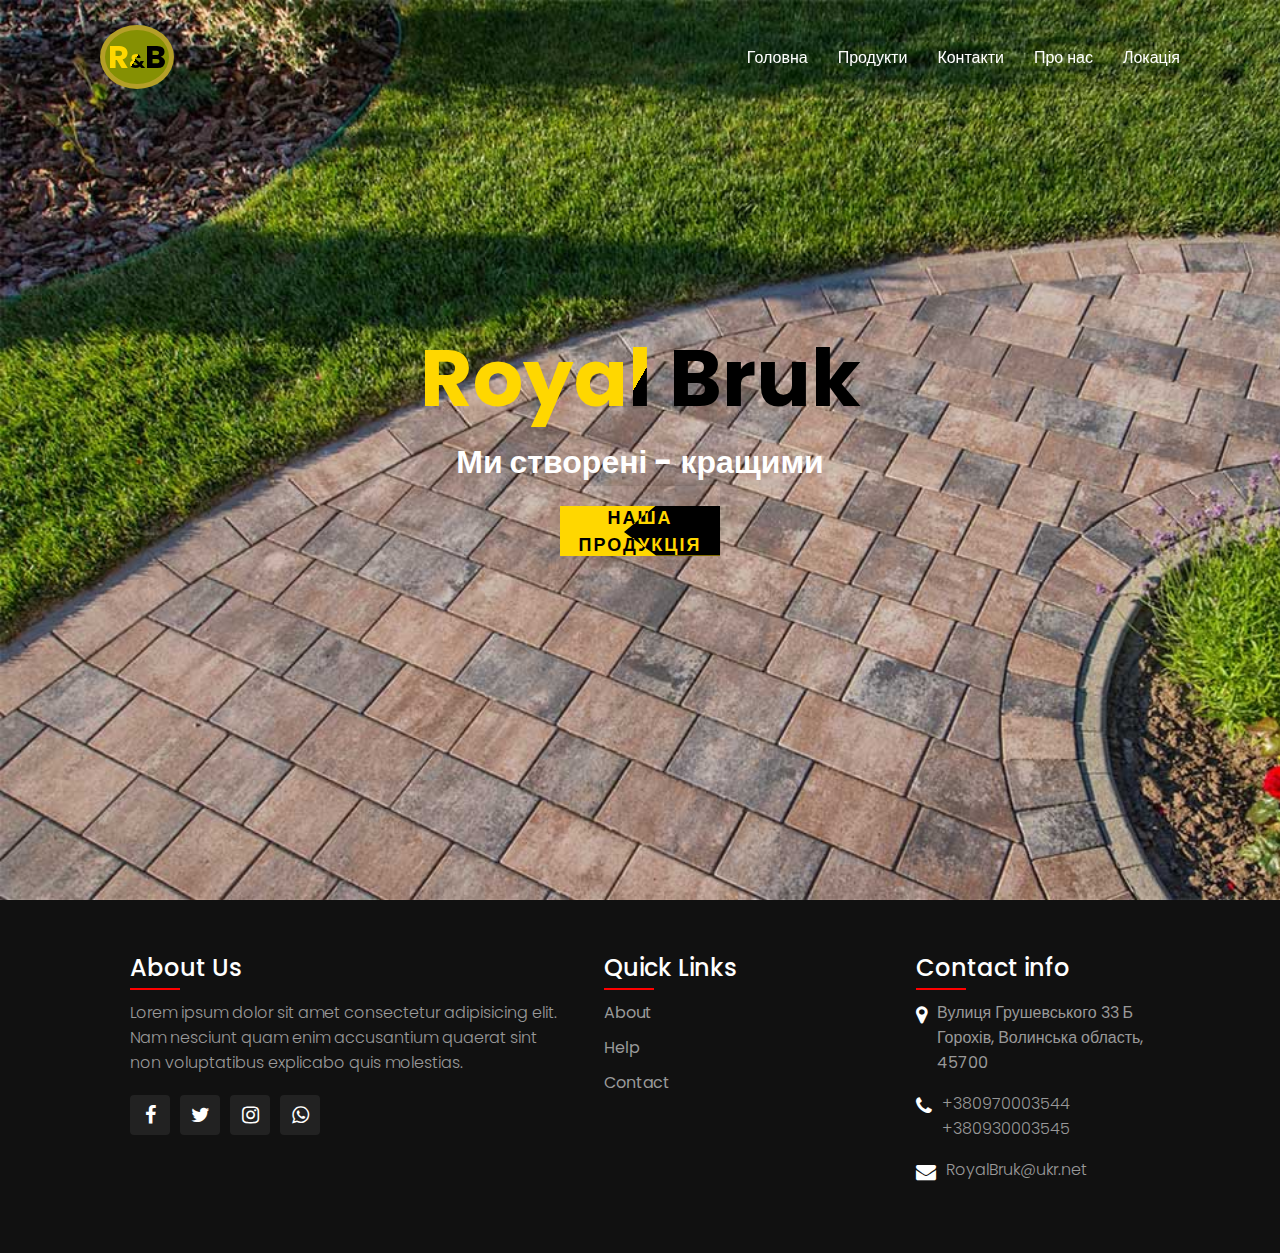
<file: index.html>
<!DOCTYPE html>
<html lang="uk">

<head>
	<meta charset="UTF-8">
	<meta name="viewport" content="width=device-width, initial-scale=1.0">
	<meta name="keywords"
		content="Бруківка, троуарна плика, тротуальна плитка, Royal bruk, Послуги по укладці троарної плитка,Бруківка Горохів">
	<title>Royal Bruk - виробник тротуарної плитки.</title>
	<meta name="description"
		content="Royal bruk — Це виробник тротуарної плитки, бруківки та інших виробів з бетону м.Горохів.">
	<link rel="stylesheet" href="css/style.css">
	<link rel="stylesheet" href="https://stackpath.bootstrapcdn.com/font-awesome/4.7.0/css/font-awesome.min.css"
		integrity="sha384-wvfXpqpZZVQGK6TAh5PVlGOfQNHSoD2xbE+QkPxCAFlNEevoEH3Sl0sibVcOQVnN" crossorigin="anonymous">
</head>

<body>
	<header class="header-top">
		<a href="#" class="logo"> <span class="header__logo-name">R<span class="header__logo-sub-mame">&</span>B</span></a>
		<div class="menuToggle" onclick="toggleMenu();"></div>
		<ul class="navigation">
			<li><a href="index.html">Головна</a></li>
			<li><a href="product.html">Продукти</a></li>
			<li><a href="contact.html">Контакти</a></li>
			<li><a href="serveces.html">Про нас</a></li>
			<li><a href="location.html">Локація</a></li>
		</ul>
	</header>
	<main class="banner" id="banner">
		<div class="content">
			<h2 class="content__title">Royal Bruk</h2>
			<p>Ми створені - кращими</p>
			<a href="product.html" class="btn">
				<span>Наша продукція</span>
				<span>Наша продукція</span>
			</a>
		</div>
	</main>


	<footer>
		<div class="container">
			<div class="sec aboutus">
				<h2>About Us</h2>
				<p>Lorem ipsum dolor sit amet consectetur adipisicing elit. Nam nesciunt quam enim accusantium quaerat
					sint non voluptatibus explicabo quis molestias.

				</p>
				<ul class="sci">
					<li><a href="#"><i class="fa fa-facebook" aria-hidden="true"></i></a></li>
					<li><a href="#"><i class="fa fa-twitter" aria-hidden="true"></i></a></li>
					<li><a href="#"><i class="fa fa-instagram" aria-hidden="true"></i></a></li>
					<li><a href="#"><i class="fa fa-whatsapp" aria-hidden="true"></i></a></li>
				</ul>
			</div>
			<div class="sec quickLinks">
				<h2>Quick Links</h2>
				<ul>
					<li><a href="#">About</a></li>
					<li><a href="#">Help</a></li>
					<li><a href="#">Contact</a></li>
				</ul>
			</div>

			<div class="sec contact">
				<h2>Contact info</h2>
				<ul class="info">
					<li>
						<span><i class="fa fa-map-marker" aria-hidden="true"></i></span>
						<span>Вулиця Грушевського 33 Б<br>Горохів, Волинська область, 45700</span>
					</li>
					<li>
						<span><i class="fa fa-phone" aria-hidden="true"></i></span>
						<p><a href="tel: +380971405110">+380970003544</a><br>
							<a href="tel: +380971405110">+380930003545</a>
						</p>
					</li>
					<li>
						<span><i class="fa fa-envelope" aria-hidden="true"></i></span>
						<p><a href="mailto:roma.okhrimenko@gmail.com">RoyalBruk@ukr.net</a></p>
					</li>
				</ul>
			</div>
		</div>
	</footer>


	<script src="js/script.js"></script>
</body>

</html>
</file>
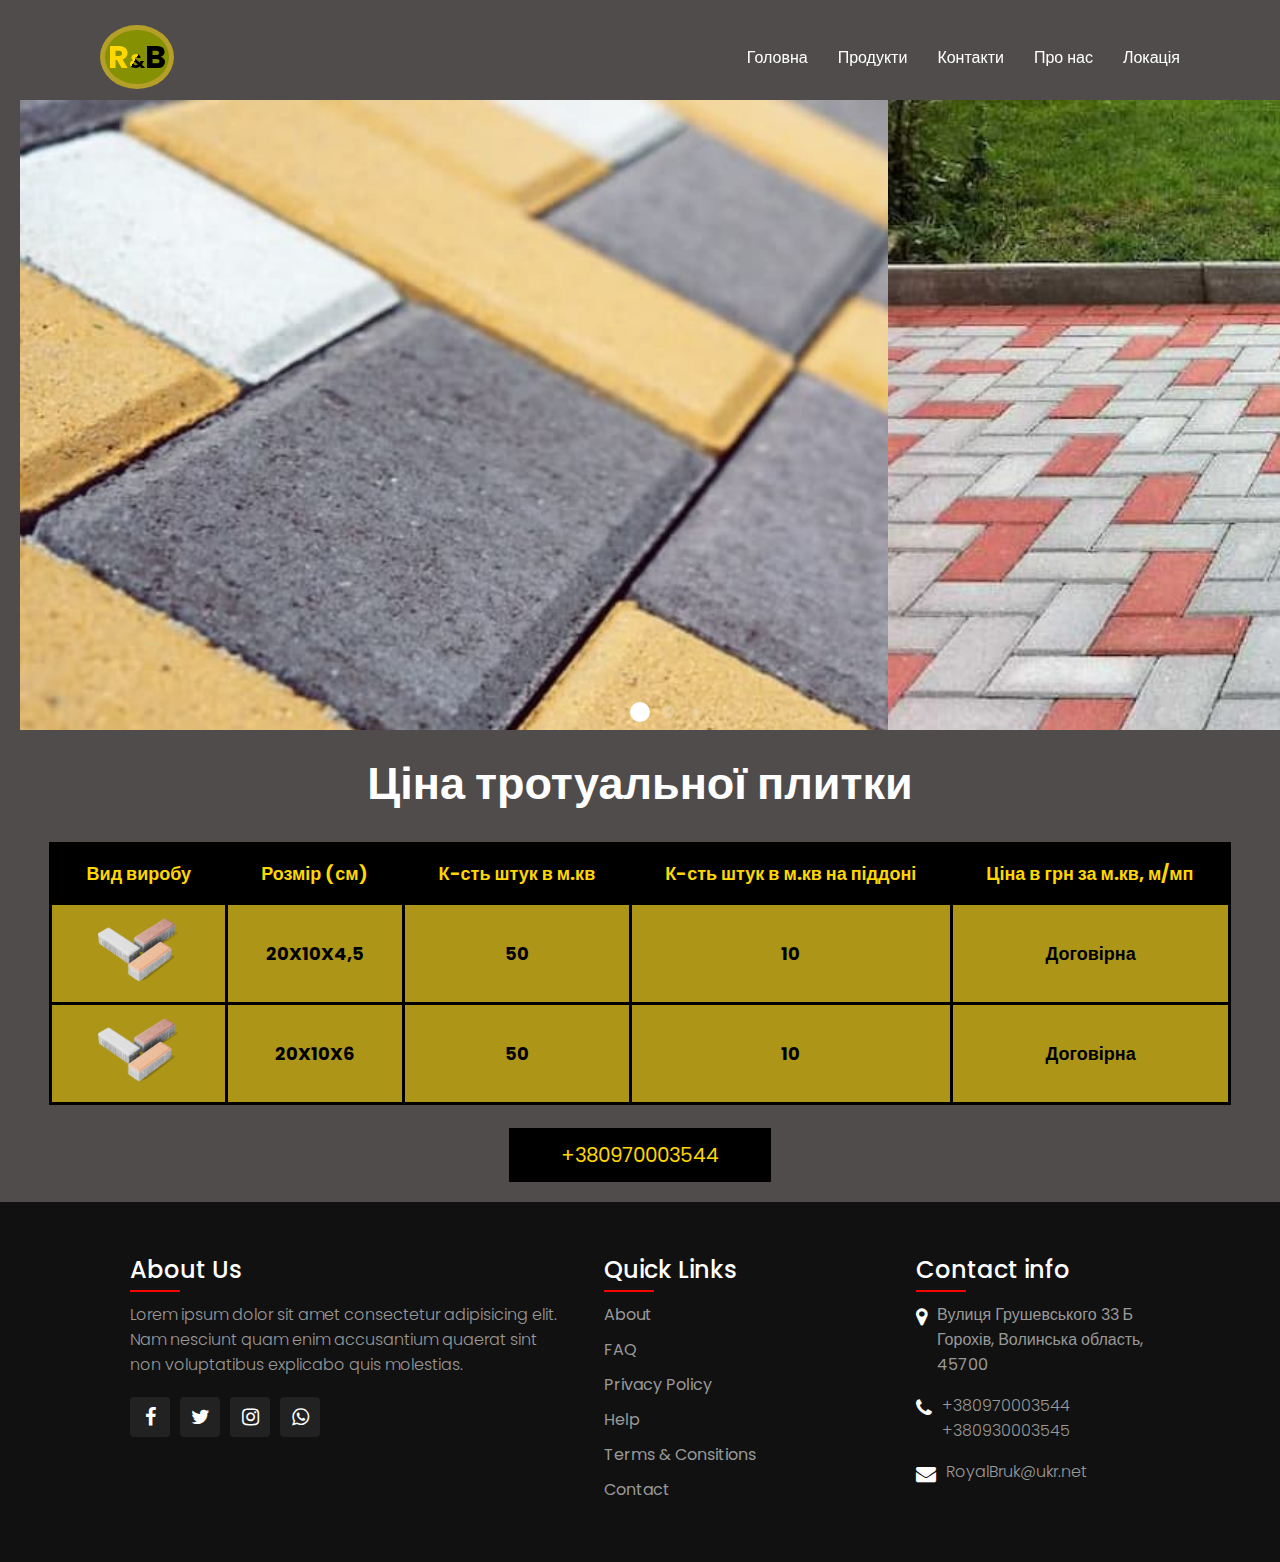
<file: bricks.html>
<!DOCTYPE html>
<html lang="uk">

<head>
	<meta charset="UTF-8">
	<meta name="viewport" content="width=device-width, initial-scale=1.0">
	<title>Бруківка Цеглинка ціна.Купити у виробника - Royal bruk.</title>
	<meta name="keywords"
		content="Бруківка цеглинка, тротуарна плитка цеглинка, тротуальна плитка цеглинка, Royal bruk.">
	<meta name="description" content="Тротуарна плитка Цеглинка ✓ Стійка до високих температур ✓ Морозостійкість">
	<link rel="stylesheet" href="css/bricks.css">
	<link rel="stylesheet" href="https://stackpath.bootstrapcdn.com/font-awesome/4.7.0/css/font-awesome.min.css"
		integrity="sha384-wvfXpqpZZVQGK6TAh5PVlGOfQNHSoD2xbE+QkPxCAFlNEevoEH3Sl0sibVcOQVnN" crossorigin="anonymous">
	<link rel="stylesheet" href="https://unpkg.com/swiper/swiper-bundle.min.css" />
</head>

<body>

	<header class="header-top">
		<a href="index.html" class="logo"> <span class="header__logo-name">R<span class="header__logo-sub-name">&</span>B</span></a>
		<div class="menuToggle" onclick="toggleMenu();"></div>
		<ul class="navigation">
			<li><a href="index.html">Головна</a></li>
			<li><a href="product.html">Продукти</a></li>
			<li><a href="contact.html">Контакти</a></li>
			<li><a href="contact.html">Про нас</a></li>
			<li><a href="location.html">Локація</a></li>
		</ul>
	</header>

	<main>
		  <div class="wrapper">
			<div class="image-slider swiper-container">
				<div class="image-slider__wrapper swiper-wrapper">
					<div  class="image-slider__slide swiper-slide">
						<div data-swiper-parallax="30%" class="image-slider__image" style="background-image: url(./img/bricks-p2.jpg);"></div>
					</div>
					<div class="image-slider__slide swiper-slide">
						<div data-swiper-parallax="30%"  class="image-slider__image" style="background-image: url(./img/brick-slide1.jpg);"></div>
					</div>
					<div class="image-slider__slide swiper-slide">
						<div data-swiper-parallax="30%"  class="image-slider__image" style="background-image: url(./img/bricks-p1.jpg);"></div>
					</div>
				</div>
				<div class="swiper-pagination"></div>
			</div>
		</div>





		<div class="price__tile">
			<div class="price__title price__tile">
				<h2>Ціна тротуальної плитки</h2>
			</div>
			<table class="forLaptop">
				<tr class="trPc">
					<th class="thPc">Вид виробу</th>
					<th class="thPc">Розмір (см)</th>
					<th class="thPc">К-сть штук в м.кв</th>
					<th class="thPc">К-сть штук в м.кв на піддоні</th>
					<th class="thPc">Ціна в грн за м.кв, м/мп
					</th>
				</tr>
				<tr class="trPc">
					<td class="tdPc"><img src="./img/forTable-1-bricks.png" alt="Тротуарна плитка цеглинка"></td>
					<td class="tdPc">20X10X4,5</td>
					<td class="tdPc">50</td>
					<td class="tdPc">10</td>
					<td class="tdPc">Договірна</td>
				</tr>
				<tr class="trPc">
					<td class="tdPc"><img src="./img/forTable-1-bricks.png" alt="Тротуарна плитка цеглинка"></td>
					<td class="tdPc">20X10X6</td>
					<td class="tdPc">50</td>
					<td class="tdPc">10</td>
					<td class="tdPc">Договірна</td>
				</tr>

			</table>

			<table class="forPhone">
				<!------------------>
				<tr class="trMain">
					<th class="thMain">Вид виробу</th>
				</tr>

				<tr class="tr1">
					<td class="th-img1"><img src="./img/forTable-1-bricks.png" alt="Тротуарна плитка цеглинка"></td>
				</tr>

				<!------------------>
				<tr class="trMain">
					<th>Розмір(см)</th>
				</tr>

				<tr class="tr1">
					<td>20*10*4,5</td>
				</tr>

				<tr class="tr1">
					<td>20*10*6</td>
				</tr>


				<!------------------>
				<tr class="trMain">
					<th>К-сть штук в м.кв</th>
				</tr>

				<tr class="tr1">
					<td>20*10*4,5</td>
				</tr>

				<tr class="tr1">
					<td>20*10*6</td>
				</tr>

				<!------------------>
				<tr class="trMain">
					<th>К-сть штук в м.кв на піддоні</th>
				</tr>

				<tr class="tr1">
					<td>20*10*4,5</td>
				</tr>

				<tr class="tr1">
					<td>20*10*6</td>
				</tr>


				<!------------------>


			</table>

		</div>

		<div class="button__number">
			<a class="button__num1" href="tel: +380970003544">+380970003544</a>
		</div>

	</main>


	<footer>
		<div class="container">
			<div class="sec aboutus">
				<h2>About Us</h2>
				<p>Lorem ipsum dolor sit amet consectetur adipisicing elit. Nam nesciunt quam enim accusantium quaerat
					sint non voluptatibus explicabo quis molestias.

				</p>
				<ul class="sci">
					<li><a href="#"><i class="fa fa-facebook" aria-hidden="true"></i></a></li>
					<li><a href="#"><i class="fa fa-twitter" aria-hidden="true"></i></a></li>
					<li><a href="#"><i class="fa fa-instagram" aria-hidden="true"></i></a></li>
					<li><a href="#"><i class="fa fa-whatsapp" aria-hidden="true"></i></a></li>
				</ul>
			</div>
			<div class="sec quickLinks">
				<h2>Quick Links</h2>
				<ul>
					<li><a href="#">About</a></li>
					<li><a href="#">FAQ</a></li>
					<li><a href="#">Privacy Policy</a></li>
					<li><a href="#">Help</a></li>
					<li><a href="#">Terms & Consitions</a></li>
					<li><a href="#">Contact</a></li>
				</ul>
			</div>
			<div class="sec contact">
				<h2>Contact info</h2>
				<ul class="info">
					<li>
						<span><i class="fa fa-map-marker" aria-hidden="true"></i></span>
						<span>Вулиця Грушевського 33 Б<br>Горохів, Волинська область, 45700</span>
					</li>
					<li>
						<span><i class="fa fa-phone" aria-hidden="true"></i></span>
						<p><a href="tel: +380971405110">+380970003544</a><br>
							<a href="tel: +380971405110">+380930003545</a>
						</p>
					</li>
					<li>
						<span><i class="fa fa-envelope" aria-hidden="true"></i></span>
						<p><a href="mailto:roma.okhrimenko@gmail.com">RoyalBruk@ukr.net</a></p>
					</li>
				</ul>
			</div>
		</div>
	</footer>


	<script src="https://unpkg.com/swiper/swiper-bundle.min.js"></script>
	<script src="./js/script.js"></script>
	<script src="js/slider.js"></script>
</body>

</html>
</file>
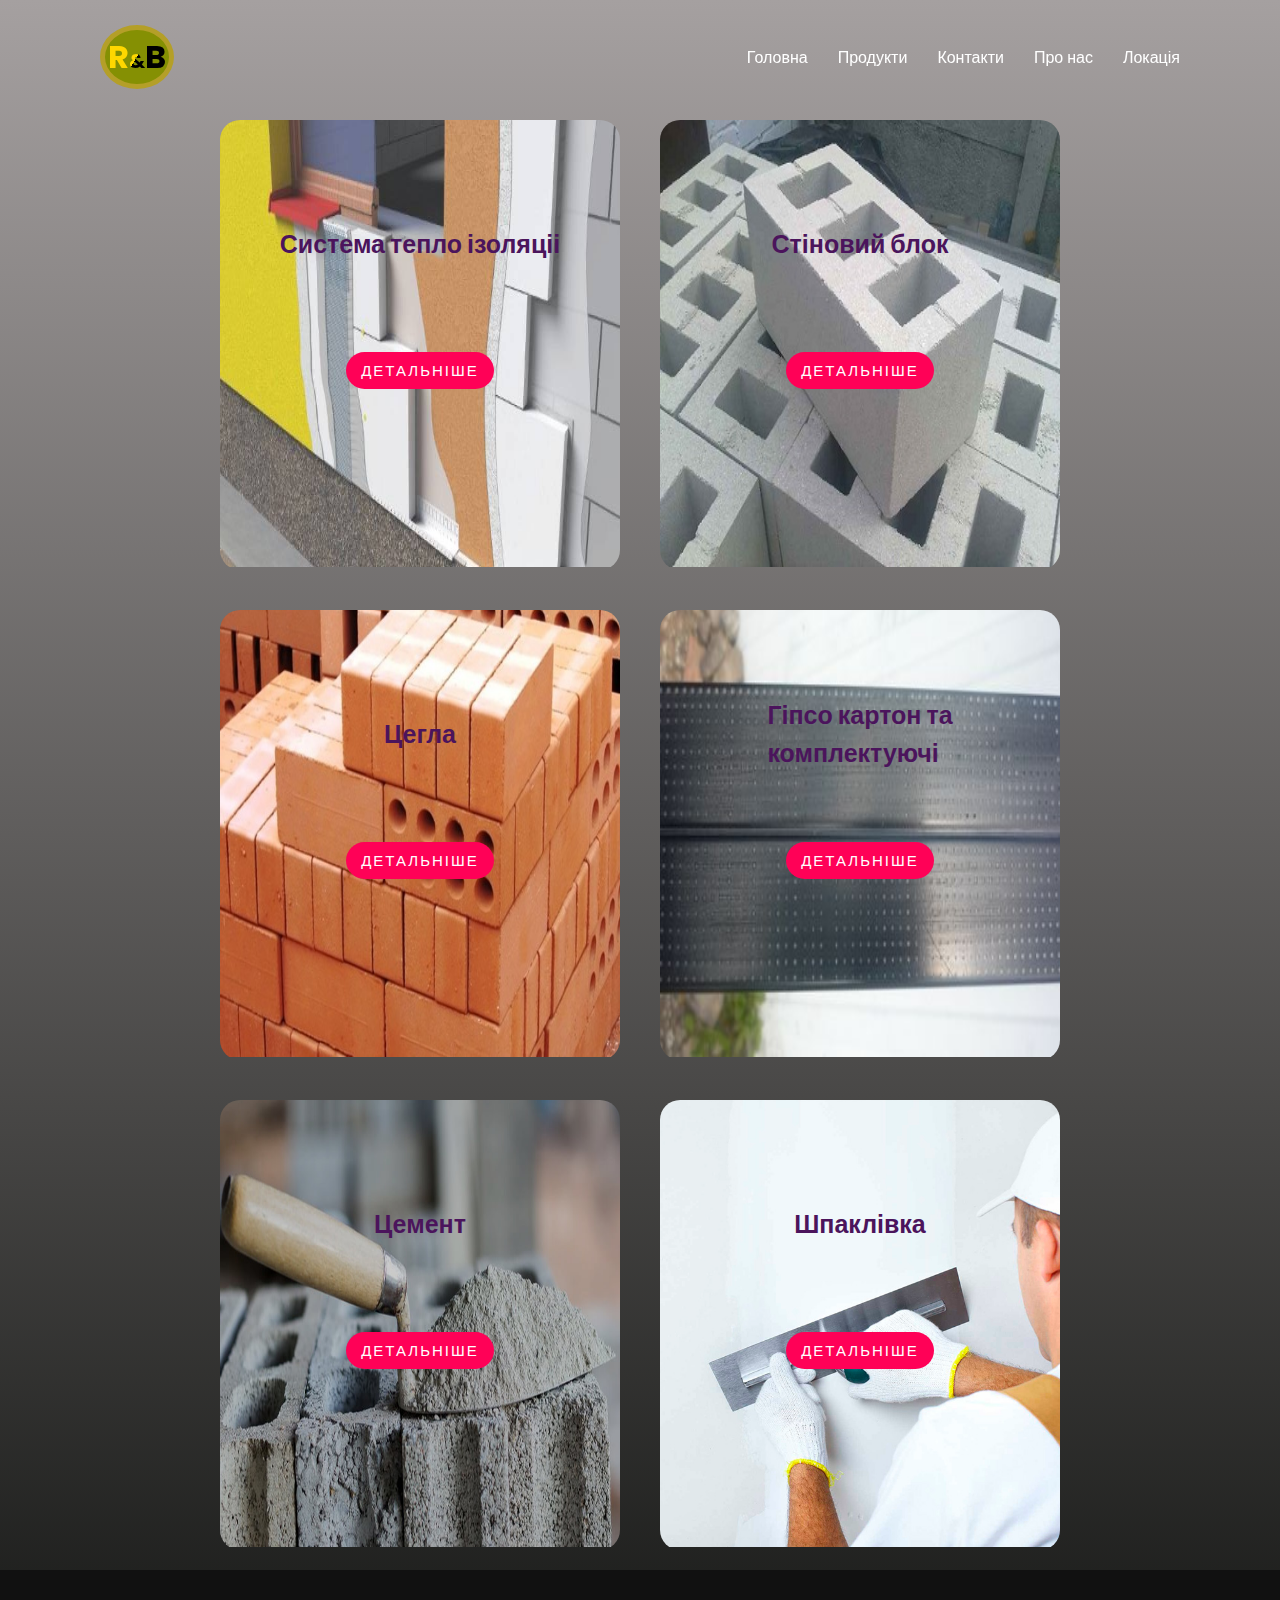
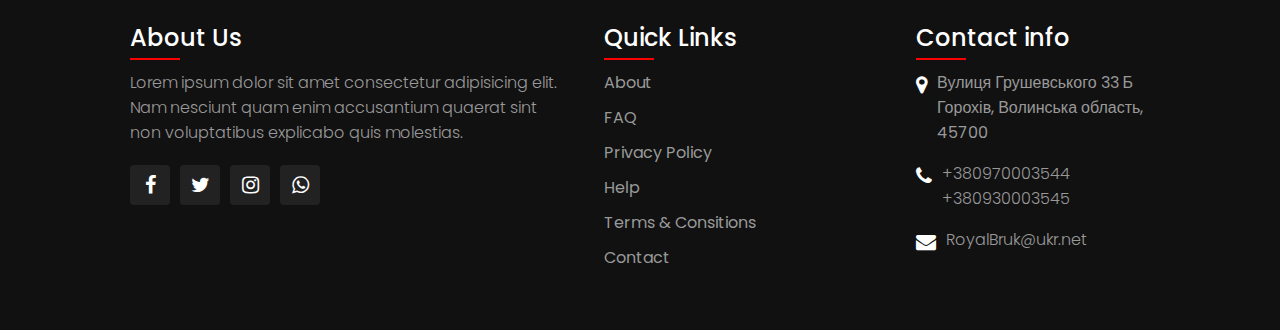
<file: buildRepairs.html>
<!DOCTYPE html>
<html lang="uk">

<head>
	<meta charset="UTF-8">
	<meta name="viewport" content="width=device-width, initial-scale=1.0">
	<title>Будівництво та ремонт, Цегла, стіновий блок, система тепло ізоляції.</title>
	<meta name="keywords" content="Будівництво та ремонт, Royal bruk">
	<meta name="description" content="Каталог товарів для будівництва та ремонту від виробника Royal Bruk ">
	<link rel="stylesheet" href="css/buildRepairs.css">
	<link rel="stylesheet" href="https://stackpath.bootstrapcdn.com/font-awesome/4.7.0/css/font-awesome.min.css"
		integrity="sha384-wvfXpqpZZVQGK6TAh5PVlGOfQNHSoD2xbE+QkPxCAFlNEevoEH3Sl0sibVcOQVnN" crossorigin="anonymous">
</head>

<body>
	<header class="header-top">
		<a href="index.html" class="logo"> <span class="header__logo-name">R<span class="header__logo-sub-name">&</span>B</span></a>
		<div class="menuToggle" onclick="toggleMenu();"></div>
		<ul class="navigation">
			<li><a href="index.html">Головна</a></li>
			<li><a href="product.html">Продукти</a></li>
			<li><a href="contact.html">Контакти</a></li>
			<li><a href="contact.html">Про нас</a></li>
			<li><a href="location.html">Локація</a></li>
		</ul>
	</header>

	<main>
		<div class="our-prodcution">
			<div class="our-prodcution__image"> <a href=""><img src="./img/wall.jpg" alt="" width="400px" height="450px"></a>
				<span class="our-prodcution__image__span">Система тепло ізоляціі</span>
				<a class="our-prodcution__btn" href="">Детальніше</a>
			</div>

			<div class="our-prodcution__image"> <a href=""><img src="./img/block.jpg" alt="" width="400px" height="450px"></a>
				<span class="our-prodcution__image__span">Стіновий блок</span>
				<a class="our-prodcution__btn" href="">Детальніше</a>
			</div>

			<div class="our-prodcution__image"><a href=""><img src="./img/brick.jpg" alt="" width="400px" height="450px"></a>
				<span class="our-prodcution__image__span">Цегла</span>
				<a class="our-prodcution__btn" href="">Детальніше</a>
			</div>

			<div class="our-prodcution__image"><a href=""><img src="./img/carton.jpg" alt="" width="400px" height="450px"></a>
				<span class="our-prodcution__image__span">Гіпсо картон та <br> комплектуючі</span>
				<a class="our-prodcution__btn" href="">Детальніше</a>
			</div>

			<div class="our-prodcution__image"><a href=""><img src="./img/cement.jpg" alt="" width="400px" height="450px"></a>
				<span class="our-prodcution__image__span">Цемент</span>
				<a class="our-prodcution__btn" href="">Детальніше</a>
			</div>

			<div class="our-prodcution__image"><a href=""><img src="./img/shpak.jpg" alt="" width="400px" height="450px"></a>
				<span class="our-prodcution__image__span">Шпаклівка</span>
				<a class="our-prodcution__btn" href="">Детальніше</a>
			</div>

		</div>

	</main>
	<footer>
		<div class="container">
			<div class="sec aboutus">
				<h2>About Us</h2>
				<p>Lorem ipsum dolor sit amet consectetur adipisicing elit. Nam nesciunt quam enim accusantium quaerat
					sint non voluptatibus explicabo quis molestias.

				</p>
				<ul class="sci">
					<li><a href="#"><i class="fa fa-facebook" aria-hidden="true"></i></a></li>
					<li><a href="#"><i class="fa fa-twitter" aria-hidden="true"></i></a></li>
					<li><a href="#"><i class="fa fa-instagram" aria-hidden="true"></i></a></li>
					<li><a href="#"><i class="fa fa-whatsapp" aria-hidden="true"></i></a></li>
				</ul>
			</div>
			<div class="sec quickLinks">
				<h2>Quick Links</h2>
				<ul>
					<li><a href="#">About</a></li>
					<li><a href="#">FAQ</a></li>
					<li><a href="#">Privacy Policy</a></li>
					<li><a href="#">Help</a></li>
					<li><a href="#">Terms & Consitions</a></li>
					<li><a href="#">Contact</a></li>
				</ul>
			</div>
			<div class="sec contact">
				<h2>Contact info</h2>
				<ul class="info">
					<li>
						<span><i class="fa fa-map-marker" aria-hidden="true"></i></span>
						<span>Вулиця Грушевського 33 Б<br>Горохів, Волинська область, 45700</span>
					</li>
					<li>
						<span><i class="fa fa-phone" aria-hidden="true"></i></span>
						<p><a href="tel: +380971405110">+380970003544</a><br>
							<a href="tel: +380971405110">+380930003545</a>
						</p>
					</li>
					<li>
						<span><i class="fa fa-envelope" aria-hidden="true"></i></span>
						<p><a href="mailto:roma.okhrimenko@gmail.com">RoyalBruk@ukr.net</a></p>
					</li>
				</ul>
			</div>
		</div>
	</footer>
	<script src="js/script.js"></script>
</body>

</html>
</file>
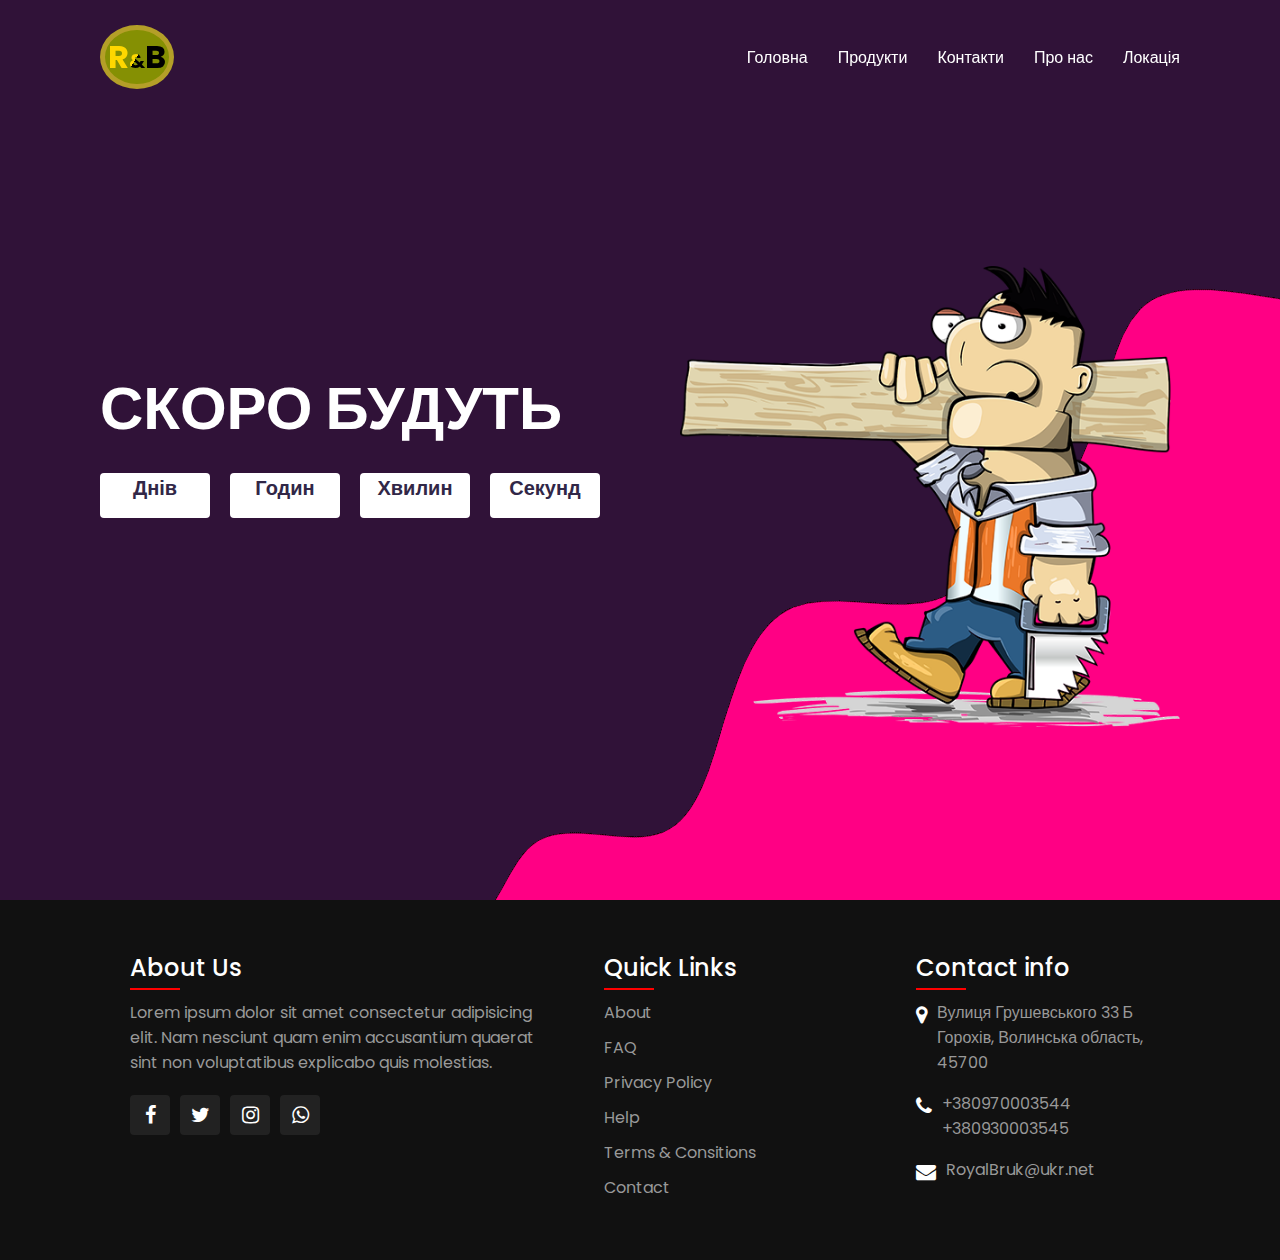
<file: contact.html>
<!DOCTYPE html>
<html lang="uk">

<head>
	<meta charset="UTF-8">
	<meta name="viewport" content="width=device-width, initial-scale=1.0">
	<title>Wait...</title>
	<link rel="stylesheet" href="css/contact.css">
	<link rel="stylesheet" href="https://stackpath.bootstrapcdn.com/font-awesome/4.7.0/css/font-awesome.min.css"
		integrity="sha384-wvfXpqpZZVQGK6TAh5PVlGOfQNHSoD2xbE+QkPxCAFlNEevoEH3Sl0sibVcOQVnN" crossorigin="anonymous">
</head>

<body>
	<header class="header-top">
		<a href="index.html" class="logo"> <span class="grad">R<span class="gradD">&</span>B</span></a>
		<div class="menuToggle" onclick="toggleMenu();"></div>
		<ul class="navigation">
			<li><a href="index.html">Головна</a></li>
			<li><a href="product.html">Продукти</a></li>
			<li><a href="contact.html">Контакти</a></li>
			<li><a href="contact.html">Про нас</a></li>
			<li><a href="location.html">Локація</a></li>
		</ul>
	</header>

	<main>
		<img src="./img/curve.png" class="wave" alt="">
		<div class="contentBx">
			<h2>Скоро будуть</h2>

			<div class="countdown">
				<div class="time">
					<div id="day"></div><span>Днів</span>
				</div>
				<div class="time">
					<div id="hour"></div><span>Годин</span>
				</div>
				<div class="time">
					<div id="minute"></div><span>Хвилин</span>
				</div>
				<div class="time">
					<div id="second"></div><span>Секунд</span>
				</div>
			</div>
			<a href="Notify Me!"></a>
		</div>
		<div class="imgBx">
			<img src="./img/man.png" alt="">
		</div>
	</main>



	<footer>
		<div class="container">
			<div class="sec aboutus">
				<h2>About Us</h2>
				<p>Lorem ipsum dolor sit amet consectetur adipisicing elit. Nam nesciunt quam enim accusantium quaerat
					sint non voluptatibus explicabo quis molestias.

				</p>
				<ul class="sci">
					<li><a href="#"><i class="fa fa-facebook" aria-hidden="true"></i></a></li>
					<li><a href="#"><i class="fa fa-twitter" aria-hidden="true"></i></a></li>
					<li><a href="#"><i class="fa fa-instagram" aria-hidden="true"></i></a></li>
					<li><a href="#"><i class="fa fa-whatsapp" aria-hidden="true"></i></a></li>
				</ul>
			</div>
			<div class="sec quickLinks">
				<h2>Quick Links</h2>
				<ul>
					<li><a href="#">About</a></li>
					<li><a href="#">FAQ</a></li>
					<li><a href="#">Privacy Policy</a></li>
					<li><a href="#">Help</a></li>
					<li><a href="#">Terms & Consitions</a></li>
					<li><a href="#">Contact</a></li>
				</ul>
			</div>
			<div class="sec contact">
				<h2>Contact info</h2>
				<ul class="info">
					<li>
						<span><i class="fa fa-map-marker" aria-hidden="true"></i></span>
						<span>Вулиця Грушевського 33 Б<br>Горохів, Волинська область, 45700</span>
					</li>
					<li>
						<span><i class="fa fa-phone" aria-hidden="true"></i></span>
						<p><a href="tel: +380971405110">+380970003544</a><br>
							<a href="tel: +380971405110">+380930003545</a>
						</p>
					</li>
					<li>
						<span><i class="fa fa-envelope" aria-hidden="true"></i></span>
						<p><a href="mailto:roma.okhrimenko@gmail.com">RoyalBruk@ukr.net</a></p>
					</li>
				</ul>
			</div>
		</div>
	</footer>



	<script src="js/timeOut.js"></script>
	<script src="js/script.js"></script>
</body>

</html>
</file>
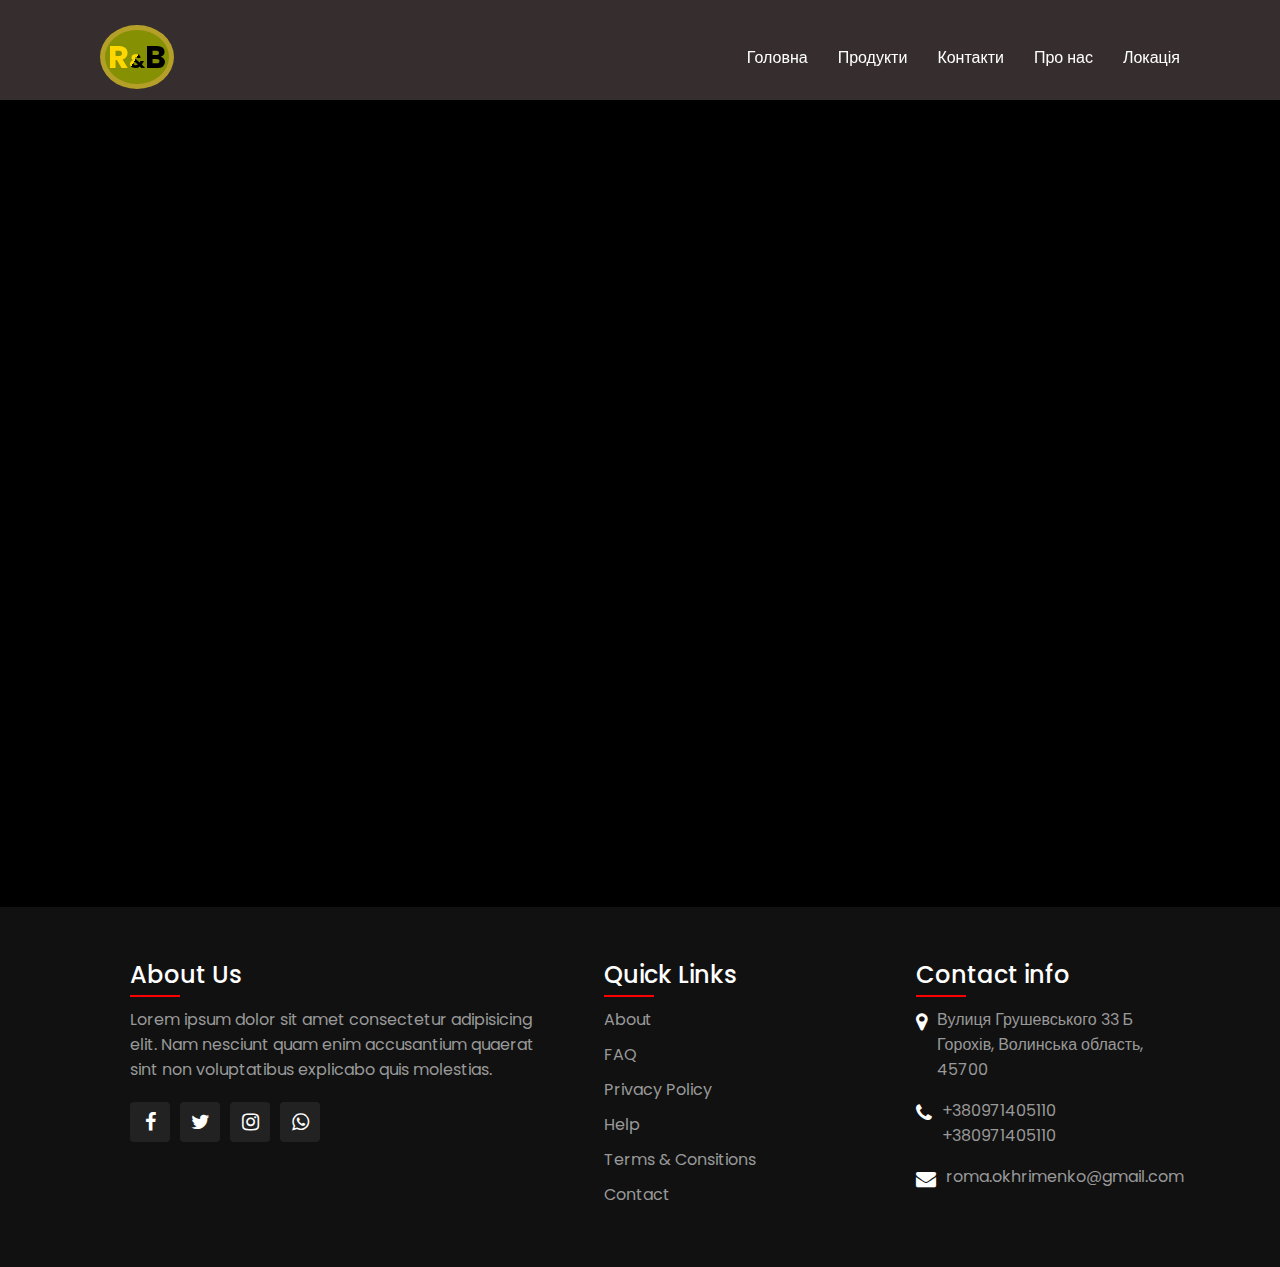
<file: location.html>
<!DOCTYPE html>
<html lang="uk">

<head>
	<meta charset="UTF-8">
	<meta name="viewport" content="width=device-width, initial-scale=1.0">
	<title>Royal Bruk, геолокація</title>
	<meta name="description" content="Геолокація Royal Bruk">
	<meta name="keywords" content="геолокація">
	<link rel="stylesheet" href="css/location.css">
	<link rel="stylesheet" href="https://stackpath.bootstrapcdn.com/font-awesome/4.7.0/css/font-awesome.min.css"
		integrity="sha384-wvfXpqpZZVQGK6TAh5PVlGOfQNHSoD2xbE+QkPxCAFlNEevoEH3Sl0sibVcOQVnN" crossorigin="anonymous">
</head>

<body>

	<header class="header-top">
		<a href="index.html" class="logo"> <span class="grad">R<span class="gradD">&</span>B</span></a>
		<div class="menuToggle" onclick="toggleMenu();"></div>
		<ul class="navigation">
			<li><a href="index.html">Головна</a></li>
			<li><a href="#product">Продукти</a></li>
			<li><a href="contact.html">Контакти</a></li>
			<li><a href="contact.html">Про нас</a></li>
			<li><a href="location.html">Локація</a></li>
		</ul>
	</header>


	<nav>
		<iframe
			src="https://www.google.com/maps/embed?pb=!1m14!1m8!1m3!1d20303.50729398158!2d24.765585!3d50.498104!3m2!1i1024!2i768!4f13.1!3m3!1m2!1s0x0%3A0xa52ff8345014fb80!2z0JPQntCg0J7QpdCG0JLQodCs0JrQlSDQkNCi0J8gMTA3NjQsINCS0JDQog!5e0!3m2!1suk!2sua!4v1609151212530!5m2!1suk!2sua"
			width="100%" height="900px" frameborder="" style="border-top: 100px solid rgb(54, 46, 46);"
			allowfullscreen="" aria-hidden="false" tabindex=""></iframe>
	</nav>
	<footer>
		<div class="container">
			<div class="sec aboutus">
				<h2>About Us</h2>
				<p>Lorem ipsum dolor sit amet consectetur adipisicing elit. Nam nesciunt quam enim accusantium quaerat
					sint non voluptatibus explicabo quis molestias.

				</p>
				<ul class="sci">
					<li><a href="#"><i class="fa fa-facebook" aria-hidden="true"></i></a></li>
					<li><a href="#"><i class="fa fa-twitter" aria-hidden="true"></i></a></li>
					<li><a href="#"><i class="fa fa-instagram" aria-hidden="true"></i></a></li>
					<li><a href="#"><i class="fa fa-whatsapp" aria-hidden="true"></i></a></li>
				</ul>
			</div>
			<div class="sec quickLinks">
				<h2>Quick Links</h2>
				<ul>
					<li><a href="#">About</a></li>
					<li><a href="#">FAQ</a></li>
					<li><a href="#">Privacy Policy</a></li>
					<li><a href="#">Help</a></li>
					<li><a href="#">Terms & Consitions</a></li>
					<li><a href="#">Contact</a></li>
				</ul>
			</div>
			<div class="sec contact">
				<h2>Contact info</h2>
				<ul class="info">
					<li>
						<span><i class="fa fa-map-marker" aria-hidden="true"></i></span>
						<span>Вулиця Грушевського 33 Б<br>Горохів, Волинська область, 45700</span>
					</li>
					<li>
						<span><i class="fa fa-phone" aria-hidden="true"></i></span>
						<p><a href="tel: +380971405110">+380971405110</a><br>
							<a href="tel: +380971405110">+380971405110</a>
						</p>
					</li>
					<li>
						<span><i class="fa fa-envelope" aria-hidden="true"></i></span>
						<p><a href="mailto:roma.okhrimenko@gmail.com">roma.okhrimenko@gmail.com</a></p>
					</li>
				</ul>
			</div>
		</div>
	</footer>


	<script src="js/mail.js"></script>
	<script src="js/script.js"></script>
</body>

</html>
</file>
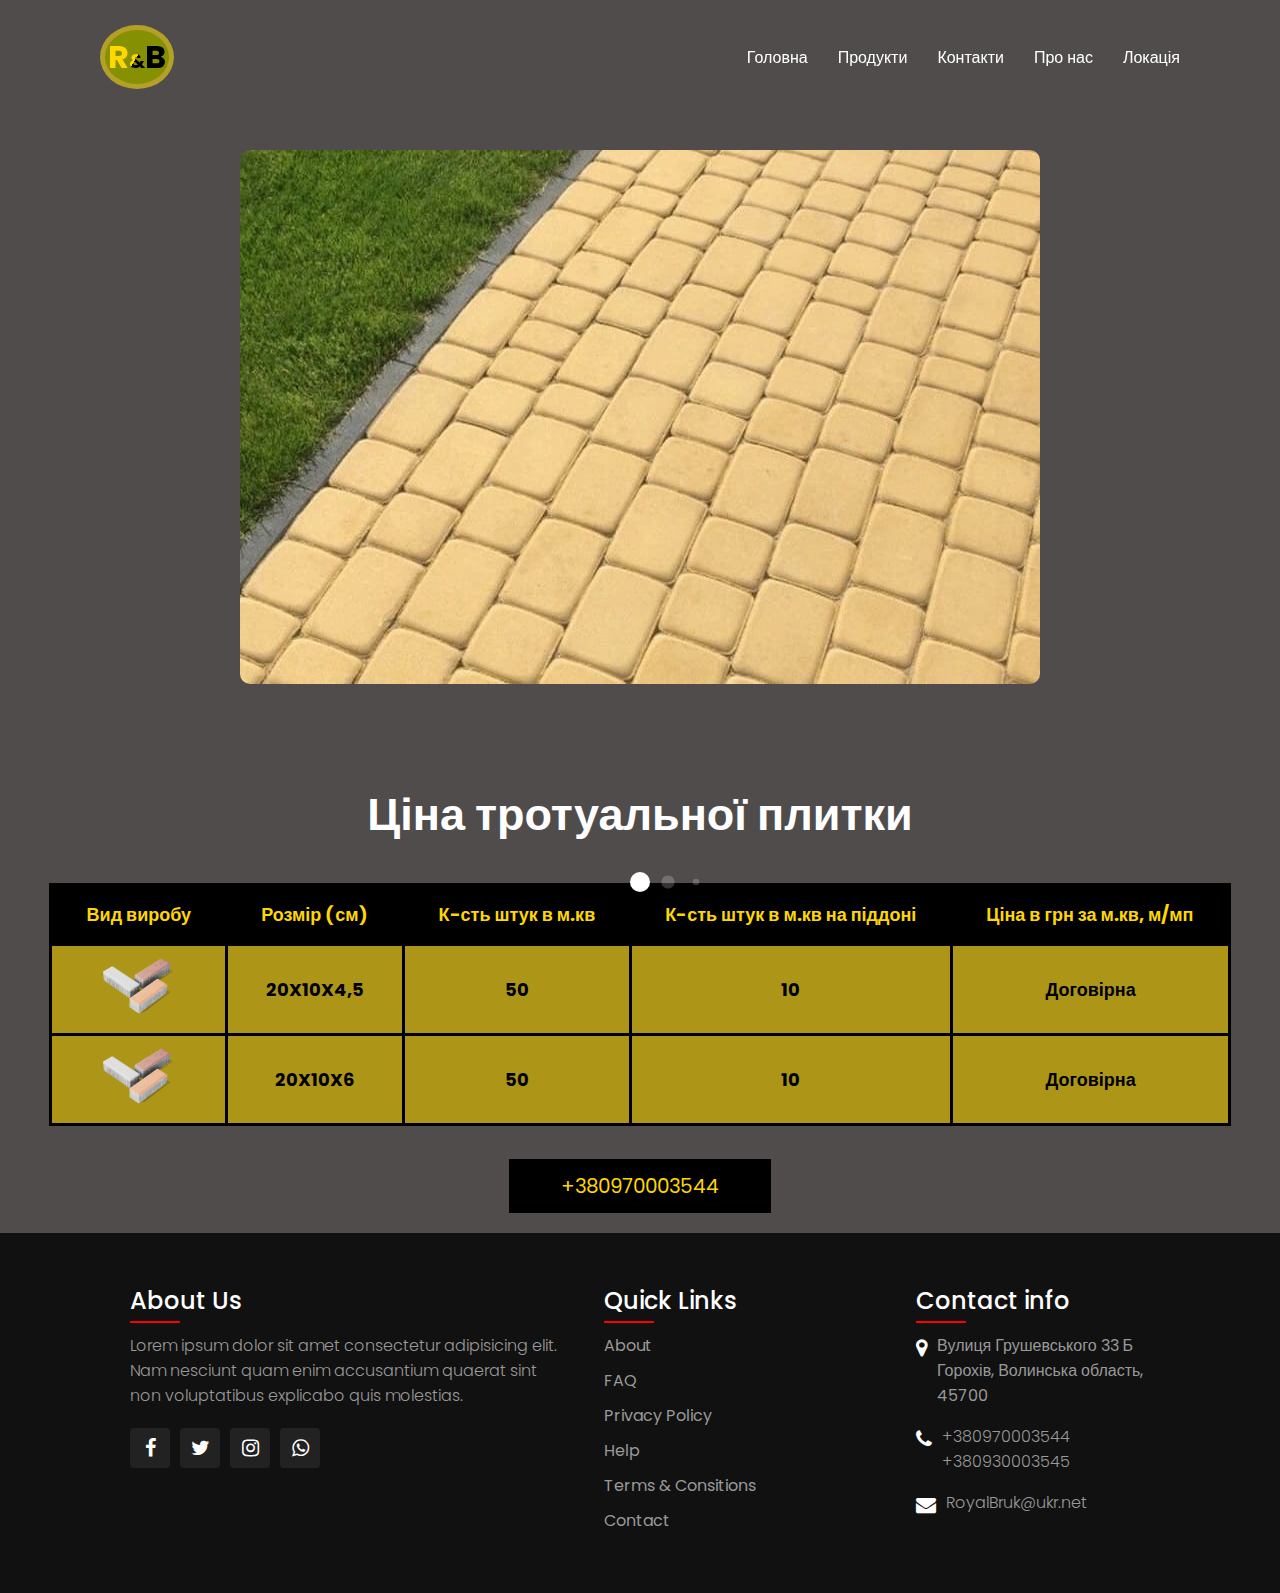
<file: old-city.html>
<!DOCTYPE html>
<html lang="uk">

<head>
    <meta charset="UTF-8">
    <meta http-equiv="X-UA-Compatible" content="IE=edge">
    <meta name="viewport" content="width=device-width, initial-scale=1.0">
    <title>Бруківка Старе місто ціна.Купити у виробника - Royal bruk</title>
    <meta name="keywords"
        content="Бруківка Старе місто, тротуарна плитка Старе місто, тротуальна плитка Старе місто, Royal bruk,">
    <meta name="description" content="Тротуарна плитка Старе місто ✓ Стійка до високих температур ✓ Морозостійкість">
    <link rel="stylesheet" href="./css/old-city.css">
    <link rel="stylesheet" href="https://stackpath.bootstrapcdn.com/font-awesome/4.7.0/css/font-awesome.min.css"
        integrity="sha384-wvfXpqpZZVQGK6TAh5PVlGOfQNHSoD2xbE+QkPxCAFlNEevoEH3Sl0sibVcOQVnN" crossorigin="anonymous">
    <link rel="stylesheet" href="https://unpkg.com/swiper/swiper-bundle.min.css" />
</head>

<body>
    <header class="header-top">
        <a href="index.html" class="logo"> <span class="grad">R<span class="gradD">&</span>B</span></a>
        <div class="menuToggle" onclick="toggleMenu();"></div>
        <ul class="navigation">
            <li><a href="index.html">Головна</a></li>
            <li><a href="product.html">Продукти</a></li>
            <li><a href="contact.html">Контакти</a></li>
            <li><a href="contact.html">Про нас</a></li>
            <li><a href="location.html">Локація</a></li>
        </ul>
    </header>

    <main>
        <div class="wrapper">
            <div class="image-slider swiper-container">
                <div class="image-slider__wrapper swiper-wrapper">
                    <div class="image-slider__slide swiper-slide">
                        <div class="image-slider__image">
                            <img src="./img/old-city1.jpg" alt="">
                        </div>
                    </div>
                    <div class="image-slider__slide swiper-slide">
                        <div class="image-slider__image">
                            <img src="./img/old-city2.jpg" alt="">

                        </div>
                    </div>
                    <div class="image-slider__slide swiper-slide">
                        <div class="image-slider__image">
                            <img src="./img/old-city3.jpg" alt="">
                        </div>
                    </div>
                </div>
                <div class="swiper-pagination"></div>
            </div>
        </div>

        <div class="price__tile">
            <div class="price__title price__tile">
                <h2>Ціна тротуальної плитки</h2>
            </div>

            <table class="forLaptop">
                <tr class="trPc">
                    <th class="thPc">Вид виробу</th>
                    <th class="thPc">Розмір (см)</th>
                    <th class="thPc">К-сть штук в м.кв</th>
                    <th class="thPc">К-сть штук в м.кв на піддоні</th>
                    <th class="thPc">Ціна в грн за м.кв, м/мп
                    </th>
                </tr>
                <tr class="trPc">
                    <td class="tdPc"><img src="./img/forTable-1-bricks.png" alt=""></td>
                    <td class="tdPc">20X10X4,5</td>
                    <td class="tdPc">50</td>
                    <td class="tdPc">10</td>
                    <td class="tdPc">Договірна</td>
                </tr>
                <tr class="trPc">
                    <td class="tdPc"><img src="./img/forTable-1-bricks.png" alt=""></td>
                    <td class="tdPc">20X10X6</td>
                    <td class="tdPc">50</td>
                    <td class="tdPc">10</td>
                    <td class="tdPc">Договірна</td>
                </tr>

            </table>

            <table class="forPhone">
                <!------------------>
                <tr class="trMain">
                    <th class="thMain">Вид виробу</th>
                </tr>

                <tr class="tr1">
                    <td class="th-img1"><img src="./img/forTable-1-bricks.png" alt=""></td>
                </tr>

                <!------------------>
                <tr class="trMain">
                    <th>Розмір(см)</th>
                </tr>

                <tr class="tr1">
                    <td>20*10*4,5</td>
                </tr>

                <tr class="tr1">
                    <td>20*10*6</td>
                </tr>


                <!------------------>
                <tr class="trMain">
                    <th>К-сть штук в м.кв</th>
                </tr>

                <tr class="tr1">
                    <td>20*10*4,5</td>
                </tr>

                <tr class="tr1">
                    <td>20*10*6</td>
                </tr>

                <!------------------>
                <tr class="trMain">
                    <th>К-сть штук в м.кв на піддоні</th>
                </tr>

                <tr class="tr1">
                    <td>20*10*4,5</td>
                </tr>

                <tr class="tr1">
                    <td>20*10*6</td>
                </tr>


                <!------------------>


            </table>

        </div>

        <div class="button__number">
            <a class="button__num1" href="tel: +380970003544">+380970003544</a>
        </div>


       




    </main>
    <footer>
        <div class="container">
            <div class="sec aboutus">
                <h2>About Us</h2>
                <p>Lorem ipsum dolor sit amet consectetur adipisicing elit. Nam nesciunt quam enim accusantium quaerat
                    sint non voluptatibus explicabo quis molestias.

                </p>
                <ul class="sci">
                    <li><a href="#"><i class="fa fa-facebook" aria-hidden="true"></i></a></li>
                    <li><a href="#"><i class="fa fa-twitter" aria-hidden="true"></i></a></li>
                    <li><a href="#"><i class="fa fa-instagram" aria-hidden="true"></i></a></li>
                    <li><a href="#"><i class="fa fa-whatsapp" aria-hidden="true"></i></a></li>
                </ul>
            </div>
            <div class="sec quickLinks">
                <h2>Quick Links</h2>
                <ul>
                    <li><a href="#">About</a></li>
                    <li><a href="#">FAQ</a></li>
                    <li><a href="#">Privacy Policy</a></li>
                    <li><a href="#">Help</a></li>
                    <li><a href="#">Terms & Consitions</a></li>
                    <li><a href="#">Contact</a></li>
                </ul>
            </div>
            <div class="sec contact">
                <h2>Contact info</h2>
                <ul class="info">
                    <li>
                        <span><i class="fa fa-map-marker" aria-hidden="true"></i></span>
                        <span>Вулиця Грушевського 33 Б<br>Горохів, Волинська область, 45700</span>
                    </li>
                    <li>
                        <span><i class="fa fa-phone" aria-hidden="true"></i></span>
                        <p><a href="tel: +380971405110">+380970003544</a><br>
                            <a href="tel: +380971405110">+380930003545</a>
                        </p>
                    </li>
                    <li>
                        <span><i class="fa fa-envelope" aria-hidden="true"></i></span>
                        <p><a href="mailto:roma.okhrimenko@gmail.com">RoyalBruk@ukr.net</a></p>
                    </li>
                </ul>
            </div>
        </div>
    </footer>

    <script src="https://unpkg.com/swiper/swiper-bundle.min.js"></script>
    <script src="js/script.js"></script>
    <script src="js/slider.js"></script>
</body>

</html>
</file>
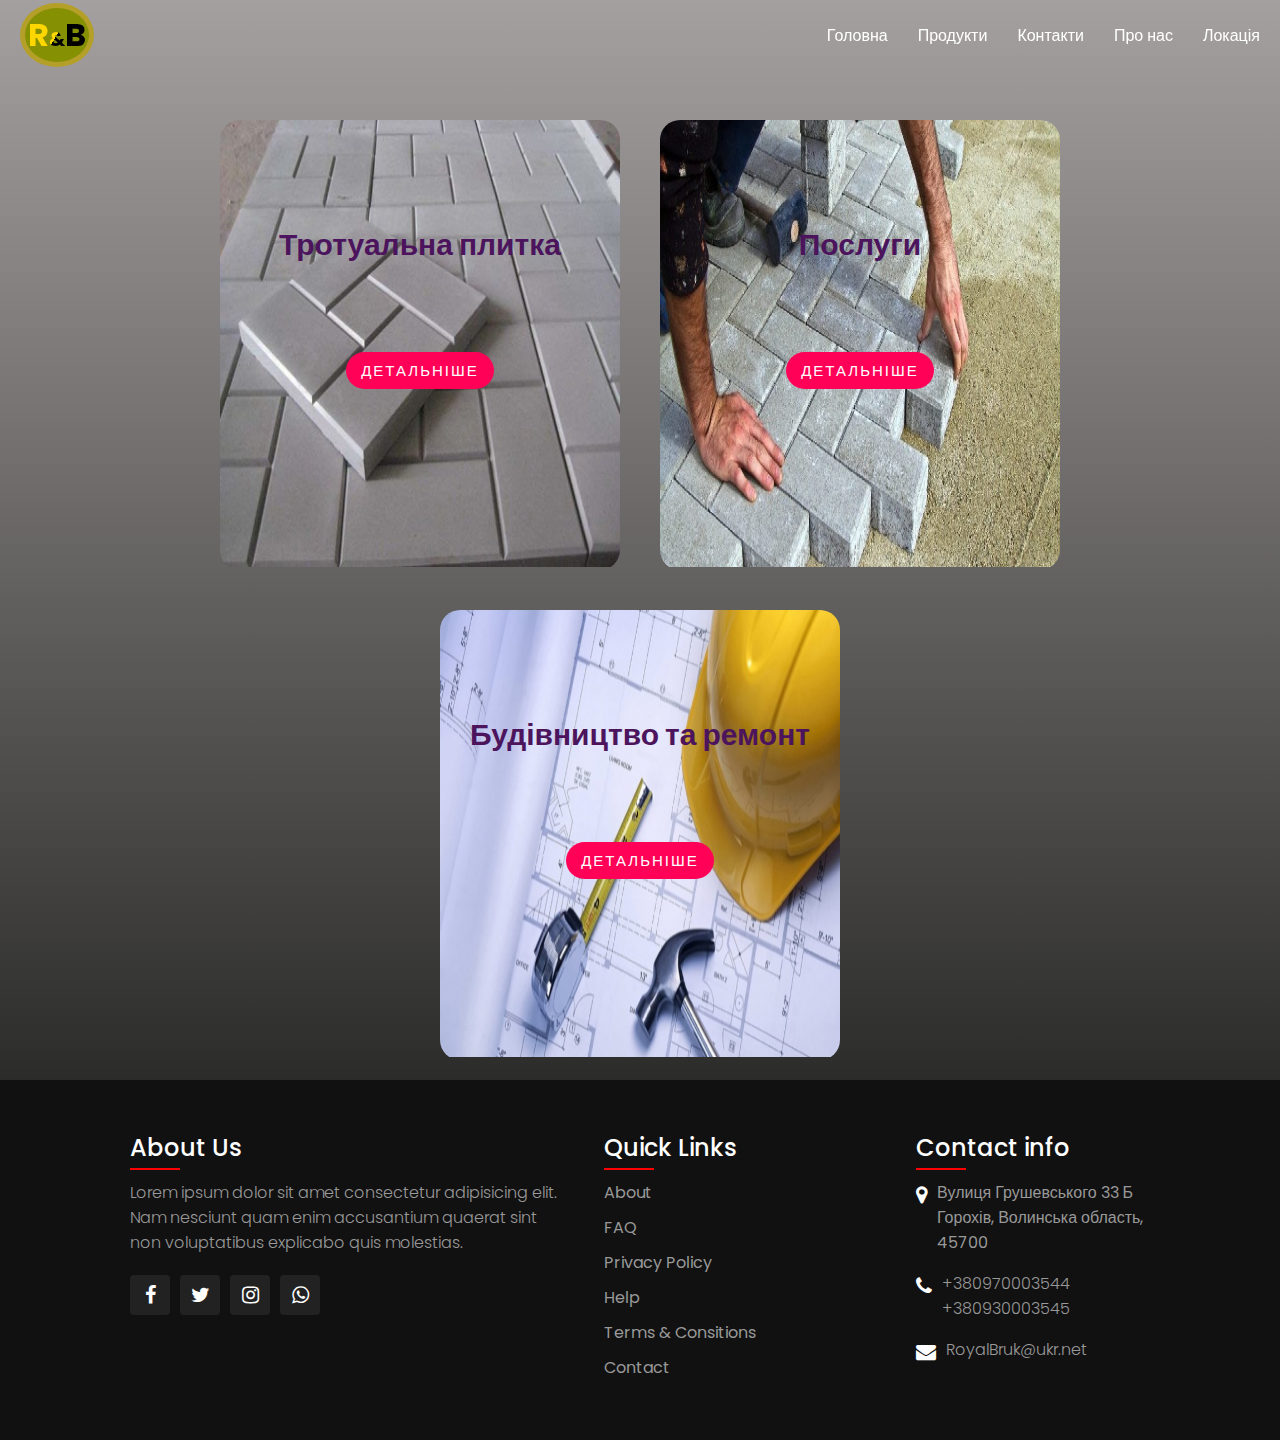
<file: product.html>
<!DOCTYPE html>
<html lang="uk">

<head>
	<meta charset="UTF-8">
	<meta name="viewport" content="width=device-width, initial-scale=1.0">
	<title>Royal Bruk, тротуарна плитка, послуги по укладці тротуарної плитки, будівництво та ремонт</title>
	<meta name="keywords"
		content="Бруківка,тротуарна плитка,будівництво та ремонт,послуги по укладці тротуарної плитки, Royal bruk.">
	<meta name="description"
		content="Тротуарна плитка ✓ Послуги по укладці тротуарної плитки від професіоналів ✓ будівництво та ремонт.">
	<link rel="stylesheet" href="css/product.css">
	<link rel="stylesheet" href="https://stackpath.bootstrapcdn.com/font-awesome/4.7.0/css/font-awesome.min.css"
		integrity="sha384-wvfXpqpZZVQGK6TAh5PVlGOfQNHSoD2xbE+QkPxCAFlNEevoEH3Sl0sibVcOQVnN" crossorigin="anonymous">
</head>

<body>
	<header class="header-top">
		<a href="index.html" class="logo"> <span class="header__logo-name">R<span class="header__logo-sub-name">&</span>B</span></a>
		<div class="menuToggle" onclick="toggleMenu();"></div>
		<ul class="navigation">
			<li><a href="index.html">Головна</a></li>
			<li><a href="product.html">Продукти</a></li>
			<li><a href="contact.html">Контакти</a></li>
			<li><a href="serveces.html">Про нас</a></li>
			<li><a href="location.html">Локація</a></li>
		</ul>
	</header>


	<main>
		<div class="production">
			<div class="production__image"><a href="tile.html"><img src="./img/tile.jpg" alt="Тротуарна плитка" width="400px" height="450px"></a>
				<span class="production__span">Тротуальна плитка</span>
				<a class="production__btn" href="tile.html">Детальніше</a>
			</div>

			<div class="production__image"><a href="serveces.html"><img src="./img/tile-drop.jpg" alt="Послуги по укладці троутарної плитки" width="400px"
						height="450px"></a>
				<span class="production__span">Послуги</span>
				<a class="production__btn" href="serveces.html">Детальніше</a>
			</div>

			<div class="production__image"><a href="buildRepairs.html"><img src="./img/build-repairs.jpeg" alt="Будівництво та ремонт" width="400px"
						height="450px"></a>
				<span class="production__span">Будівництво та ремонт</span>
				<a class="production__btn" href="buildRepairs.html">Детальніше</a>
			</div>
		</div>
	</main>


	<footer>
		<div class="container">
			<div class="sec aboutus">
				<h2>About Us</h2>
				<p>Lorem ipsum dolor sit amet consectetur adipisicing elit. Nam nesciunt quam enim accusantium quaerat
					sint non voluptatibus explicabo quis molestias.

				</p>
				<ul class="sci">
					<li><a href="#"><i class="fa fa-facebook" aria-hidden="true"></i></a></li>
					<li><a href="#"><i class="fa fa-twitter" aria-hidden="true"></i></a></li>
					<li><a href="#"><i class="fa fa-instagram" aria-hidden="true"></i></a></li>
					<li><a href="#"><i class="fa fa-whatsapp" aria-hidden="true"></i></a></li>
				</ul>
			</div>
			<div class="sec quickLinks">
				<h2>Quick Links</h2>
				<ul>
					<li><a href="#">About</a></li>
					<li><a href="#">FAQ</a></li>
					<li><a href="#">Privacy Policy</a></li>
					<li><a href="#">Help</a></li>
					<li><a href="#">Terms & Consitions</a></li>
					<li><a href="#">Contact</a></li>
				</ul>
			</div>
			<div class="sec contact">
				<h2>Contact info</h2>
				<ul class="info">
					<li>
						<span><i class="fa fa-map-marker" aria-hidden="true"></i></span>
						<span>Вулиця Грушевського 33 Б<br>Горохів, Волинська область, 45700</span>
					</li>
					<li>
						<span><i class="fa fa-phone" aria-hidden="true"></i></span>
						<p><a href="tel: +380971405110">+380970003544</a><br>
							<a href="tel: +380971405110">+380930003545</a>
						</p>
					</li>
					<li>
						<span><i class="fa fa-envelope" aria-hidden="true"></i></span>
						<p><a href="mailto:roma.okhrimenko@gmail.com">RoyalBruk@ukr.net</a></p>
					</li>
				</ul>
			</div>
		</div>
	</footer>
	<script src="js/script.js"></script>
</body>

</html>
</file>
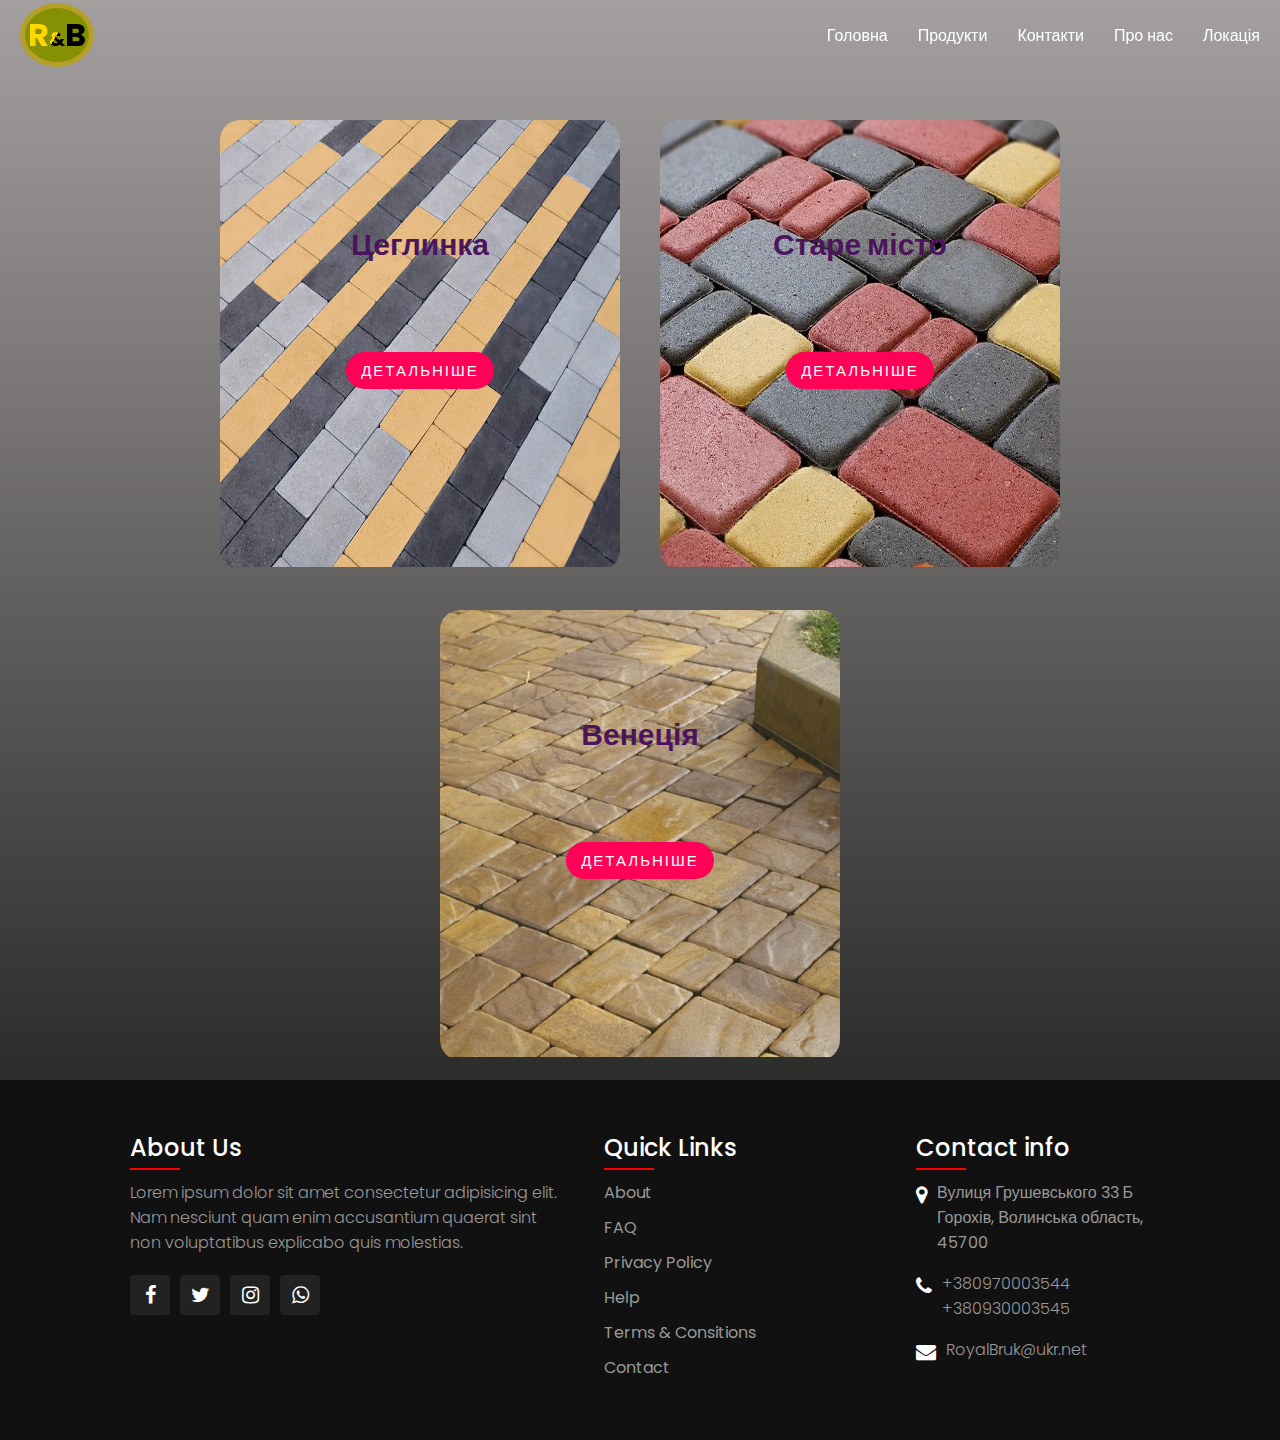
<file: tile.html>
<!DOCTYPE html>
<html lang="uk">

<head>
	<meta charset="UTF-8">
	<meta name="viewport" content="width=device-width, initial-scale=1.0">
	<title>Тротуарна плитка Royal Bruk - Висока Якість та доступна ціна</title>
	<meta name="keywords" content="Тротуарна плитка, Royal bruk, Висока якість, доступна ціна">
	<meta name="description" content="Тротуарна плитка від виробника">
	<link rel="stylesheet" href="css/tile.css">
	<link rel="stylesheet" href="https://stackpath.bootstrapcdn.com/font-awesome/4.7.0/css/font-awesome.min.css"
		integrity="sha384-wvfXpqpZZVQGK6TAh5PVlGOfQNHSoD2xbE+QkPxCAFlNEevoEH3Sl0sibVcOQVnN" crossorigin="anonymous">
</head>

<body>
	<header class="header-top">
		<a href="index.html" class="logo"> <span class="header__logo-name">R<span class="header__logo-sub-name">&</span>B</span></a>
		<div class="menuToggle" onclick="toggleMenu();"></div>
		<ul class="navigation">
			<li><a href="index.html">Головна</a></li>
			<li><a href="product.html">Продукти</a></li>
			<li><a href="contact.html">Контакти</a></li>
			<li><a href="contact.html">Про нас</a></li>
			<li><a href="location.html">Локація</a></li>
		</ul>
	</header>


	<main>
		<div class="chooseTile">
			<div class="chooseTile__image"><a href="bricks.html"><img src="./img/bricks.jpg" alt="" width="400px"
						height="450px"></a>
				<span class="chooseTile__image-span">Цеглинка</span>
				<a class="chooseTile__btn" href="bricks.html">Детальніше</a>
			</div>

			<div class="chooseTile__image"><a href=""><img src="./img/old-tile.webp" alt="" width="400px" height="450px"></a>
				<span class="chooseTile__image-span">Старе місто</span>
				<a class="chooseTile__btn" href="old-city.html">Детальніше</a>
			</div>

			<div class="chooseTile__image"><a href=""><img src="./img/venetsiya.jpg" alt="" width="400px" height="450px"></a>
				<span class="chooseTile__image-span">Венеція</span>
				<a class="chooseTile__btn" href="venetsia.html">Детальніше</a>
			</div>
		</div>

	</main>


	<footer>
		<div class="container">
			<div class="sec aboutus">
				<h2>About Us</h2>
				<p>Lorem ipsum dolor sit amet consectetur adipisicing elit. Nam nesciunt quam enim accusantium quaerat
					sint non voluptatibus explicabo quis molestias.

				</p>
				<ul class="sci">
					<li><a href="#"><i class="fa fa-facebook" aria-hidden="true"></i></a></li>
					<li><a href="#"><i class="fa fa-twitter" aria-hidden="true"></i></a></li>
					<li><a href="#"><i class="fa fa-instagram" aria-hidden="true"></i></a></li>
					<li><a href="#"><i class="fa fa-whatsapp" aria-hidden="true"></i></a></li>
				</ul>
			</div>
			<div class="sec quickLinks">
				<h2>Quick Links</h2>
				<ul>
					<li><a href="#">About</a></li>
					<li><a href="#">FAQ</a></li>
					<li><a href="#">Privacy Policy</a></li>
					<li><a href="#">Help</a></li>
					<li><a href="#">Terms & Consitions</a></li>
					<li><a href="#">Contact</a></li>
				</ul>
			</div>
			<div class="sec contact">
				<h2>Contact info</h2>
				<ul class="info">
					<li>
						<span><i class="fa fa-map-marker" aria-hidden="true"></i></span>
						<span>Вулиця Грушевського 33 Б<br>Горохів, Волинська область, 45700</span>
					</li>
					<li>
						<span><i class="fa fa-phone" aria-hidden="true"></i></span>
						<p><a href="tel: +380971405110">+380970003544</a><br>
							<a href="tel: +380971405110">+380930003545</a>
						</p>
					</li>
					<li>
						<span><i class="fa fa-envelope" aria-hidden="true"></i></span>
						<p><a href="mailto:roma.okhrimenko@gmail.com">RoyalBruk@ukr.net</a></p>
					</li>
				</ul>
			</div>
		</div>
	</footer>
	<script src="js/script.js"></script>
</body>

</html>
</file>
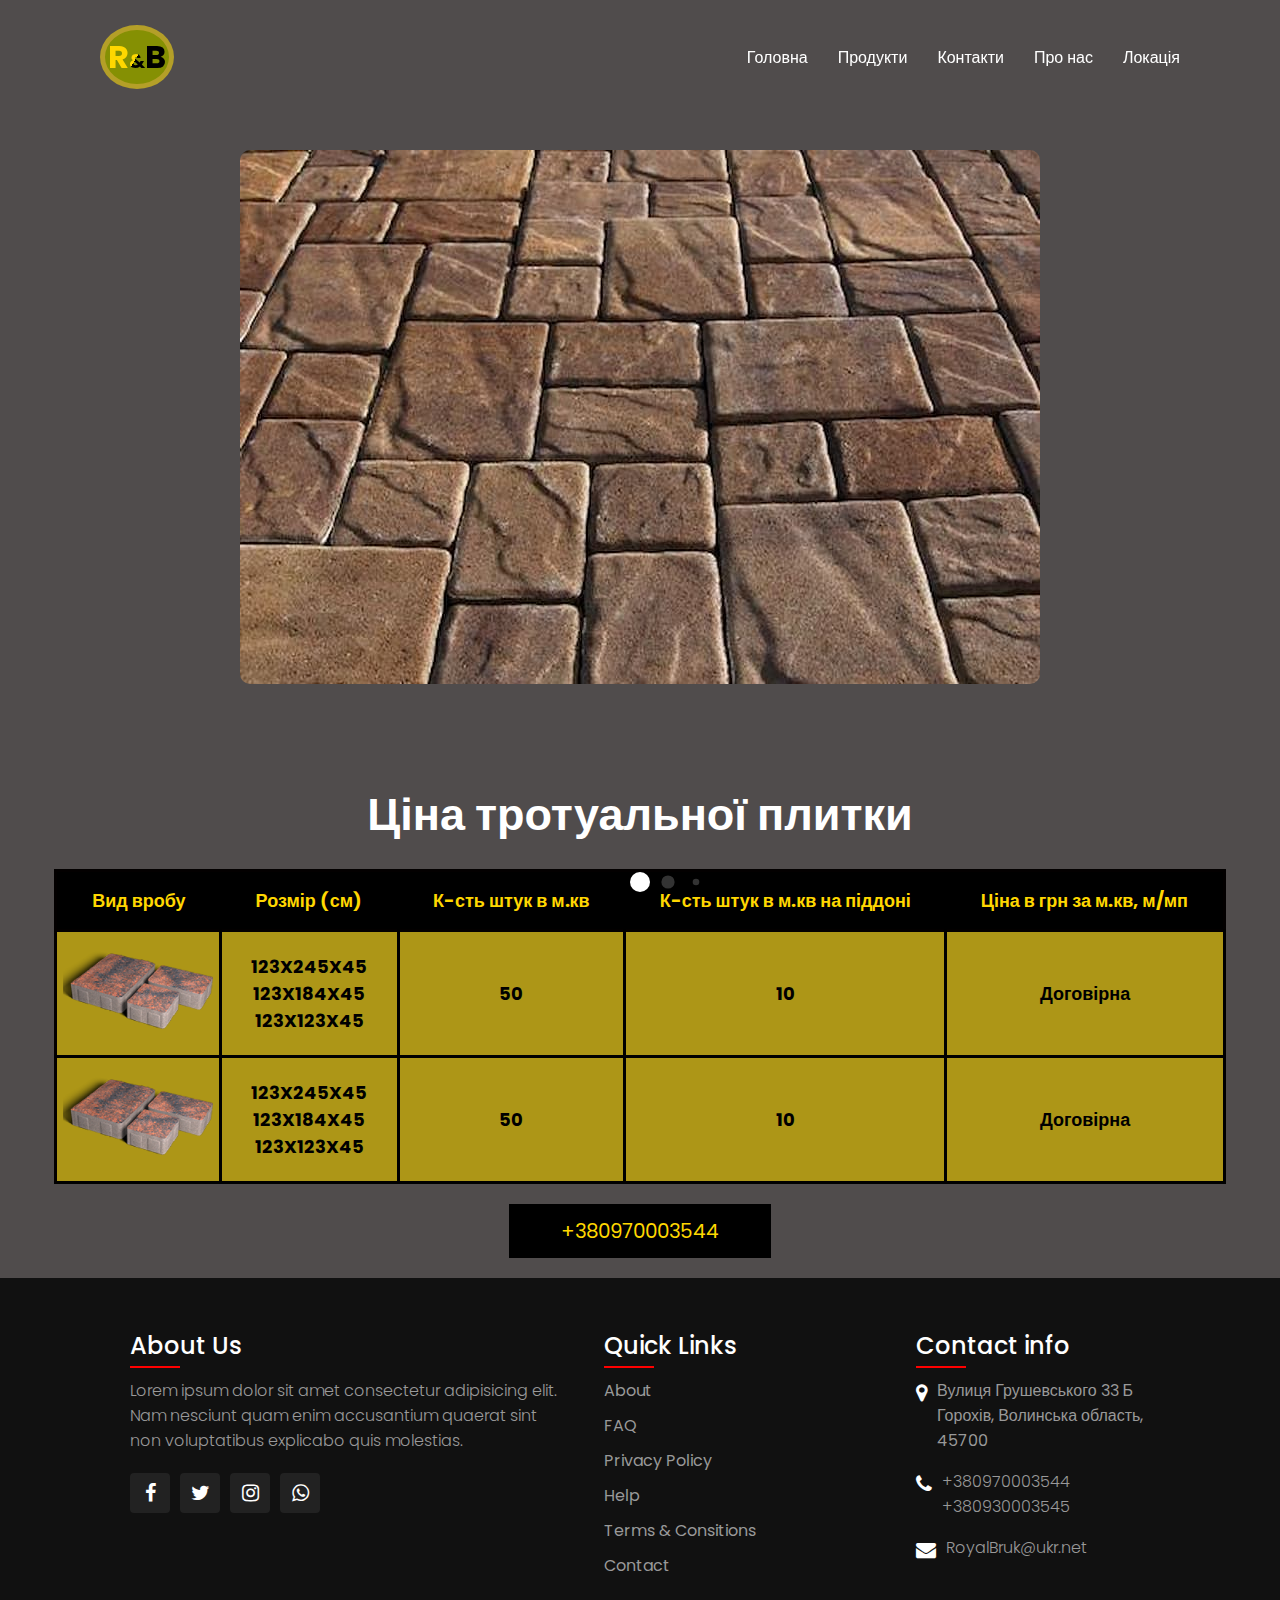
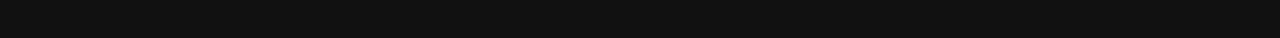
<file: venetsia.html>
<!DOCTYPE html>
<html lang="uk">

<head>
    <meta charset="UTF-8">
    <meta http-equiv="X-UA-Compatible" content="IE=edge">
    <meta name="viewport" content="width=device-width, initial-scale=1.0">
    <title>Бруківка Венеція ціна.Купити у виробника - Royal bruk</title>
    <meta name="keywords" content="Бруківка Венеція, тротуарна плитка Венеція, тротуальна плитка Венеція, Royal bruk.">
    <meta name="description" content="Тротуарна плитка Венеція ✓ Стійка до високих температур ✓ Морозостійкість ">
    <link rel="stylesheet" href="./css/venetsia.css">
    <link rel="stylesheet" href="https://stackpath.bootstrapcdn.com/font-awesome/4.7.0/css/font-awesome.min.css"
        integrity="sha384-wvfXpqpZZVQGK6TAh5PVlGOfQNHSoD2xbE+QkPxCAFlNEevoEH3Sl0sibVcOQVnN" crossorigin="anonymous">
    <link rel="stylesheet" href="https://unpkg.com/swiper/swiper-bundle.min.css" />
</head>

<body>
    <header class="header-top">
        <a href="index.html" class="logo"> <span class="grad">R<span class="gradD">&</span>B</span></a>
        <div class="menuToggle" onclick="toggleMenu();"></div>
        <ul class="navigation">
            <li><a href="index.html">Головна</a></li>
            <li><a href="product.html">Продукти</a></li>
            <li><a href="contact.html">Контакти</a></li>
            <li><a href="contact.html">Про нас</a></li>
            <li><a href="location.html">Локація</a></li>
        </ul>
    </header>

    <main>

        <div class="wrapper">
            <div class="image-slider swiper-container">
                <div class="image-slider__wrapper swiper-wrapper">
                    <div class="image-slider__slide swiper-slide">
                        <div class="image-slider__image">
                            <img src="./img/venetsia-1.jpg" alt="">
                        </div>
                    </div>
                    <div class="image-slider__slide swiper-slide">
                        <div class="image-slider__image">
                            <img src="./img/venetsia-2.jpg" alt="">

                        </div>
                    </div>
                    <div class="image-slider__slide swiper-slide">
                        <div class="image-slider__image">
                            <img src="./img/venetsia-3.jpg" alt="">
                        </div>
                    </div>
                </div>
                <div class="swiper-pagination"></div>
            </div>
        </div>


        <div class="price__tile">
            <div class="price__title">
                <h2>Ціна тротуальної плитки</h2>
            </div>
            <table class="forLaptop">
                <tr class="trPc">
                    <th class="thPc">Вид вробу</th>
                    <th class="thPc">Розмір (см)</th>
                    <th class="thPc">К-сть штук в м.кв</th>
                    <th class="thPc">К-сть штук в м.кв на піддоні</th>
                    <th class="thPc">Ціна в грн за м.кв, м/мп
                    </th>
                </tr>
                <tr class="trPc">
                    <td class="tdPc tdPc-img1"><img src="./img/forTable-venetsia.png" alt=""></td>
                    <td class="tdPc">123X245X45 <br>
                        123X184X45 <br>
                        123X123X45</td>
                    <td class="tdPc">50</td>
                    <td class="tdPc">10</td>
                    <td class="tdPc">Договірна</td>
                </tr>
                <tr class="trPc">
                    <td class="tdPc tdPc-img1"><img src="./img/forTable-venetsia.png" alt=""></td>
                    <td class="tdPc">123X245X45 <br>
                        123X184X45 <br>
                        123X123X45</td>
                    <td class="tdPc">50</td>
                    <td class="tdPc">10</td>
                    <td class="tdPc">Договірна</td>
                </tr>

            </table>


            <table class="forPhone">
                <!------------------>
                <tr class="trMain">
                    <th class="thMain">Вид виробу</th>
                </tr>

                <tr class="tr1">
                    <td class="th-img1"><img src="./img/forTable-venetsia.png" alt=""></td>
                </tr>

                <!------------------>
                <tr class="trMain">
                    <th class="thMain">Розмір(см)</th>
                </tr>

                <tr class="tr1">
                    <td class="td1">123X245X45 <br>
                        123X184X45 <br>
                        123X123X4</td>
                </tr>



                <!------------------>
                <tr class="trMain">
                    <th class="thMain">К-сть штук в м.кв</th>
                </tr>

                <tr class="tr1">
                    <td class="td1">20*10*4,5</td>
                </tr>

                <tr class="tr1">
                    <td class="td1">20*10*6</td>
                </tr>

                <!------------------>
                <tr class="trMain">
                    <th class="thMain">К-сть штук в м.кв на піддоні</th>
                </tr>


                <tr class="tr1">
                    <td class="td1">11</td>
                </tr>
                <tr class="tr1">
                    <td class="td1">14.3</td>
                </tr>

                <!------------------>

            </table>

            <div class="button__number">
                <a class="button__num1" href="tel: +380970003544">+380970003544</a>
            </div>



        </div>


    </main>

    <footer>
        <div class="container">
            <div class="sec aboutus">
                <h2>About Us</h2>
                <p>Lorem ipsum dolor sit amet consectetur adipisicing elit. Nam nesciunt quam enim accusantium
                    quaerat
                    sint non voluptatibus explicabo quis molestias.

                </p>
                <ul class="sci">
                    <li><a href="#"><i class="fa fa-facebook" aria-hidden="true"></i></a></li>
                    <li><a href="#"><i class="fa fa-twitter" aria-hidden="true"></i></a></li>
                    <li><a href="#"><i class="fa fa-instagram" aria-hidden="true"></i></a></li>
                    <li><a href="#"><i class="fa fa-whatsapp" aria-hidden="true"></i></a></li>
                </ul>
            </div>
            <div class="sec quickLinks">
                <h2>Quick Links</h2>
                <ul>
                    <li><a href="#">About</a></li>
                    <li><a href="#">FAQ</a></li>
                    <li><a href="#">Privacy Policy</a></li>
                    <li><a href="#">Help</a></li>
                    <li><a href="#">Terms & Consitions</a></li>
                    <li><a href="#">Contact</a></li>
                </ul>
            </div>
            <div class="sec contact">
                <h2>Contact info</h2>
                <ul class="info">
                    <li>
                        <span><i class="fa fa-map-marker" aria-hidden="true"></i></span>
                        <span>Вулиця Грушевського 33 Б<br>Горохів, Волинська область, 45700</span>
                    </li>
                    <li>
                        <span><i class="fa fa-phone" aria-hidden="true"></i></span>
                        <p><a href="tel: +380971405110">+380970003544</a><br>
                            <a href="tel: +380971405110">+380930003545</a>
                        </p>
                    </li>
                    <li>
                        <span><i class="fa fa-envelope" aria-hidden="true"></i></span>
                        <p><a href="mailto:roma.okhrimenko@gmail.com">RoyalBruk@ukr.net</a></p>
                    </li>
                </ul>
            </div>
        </div>
    </footer>

    <script src="https://unpkg.com/swiper/swiper-bundle.min.js"></script>
    <script src="js/script.js"></script>
    <script src="js/slider.js"></script>
</body>

</html>
</file>
<file: css/style.css>
@import url("https://fonts.googleapis.com/css?family=Poppins:200,300,400,500,600,700,800,900&display=swap");
* {
	margin: 0;
	padding: 0;
	box-sizing: border-box;
	font-family: "Poppins", sans-serif;
}
body {
	font-family: "Poppins", sans-serif;
}

.logo {
	border: 5px solid rgb(180, 159, 40);
	border-radius: 50%;
	padding: 3px;
	background: rgb(133, 144, 3);
}

p {
	font-weight: 300;
	color: #111;
}

.header__logo-name {
	color: #fff;
	background: linear-gradient(300deg, black 50%, gold 50%);
	background-clip: text;
	-webkit-background-clip: text;
	-webkit-text-fill-color: transparent;
}

.content__title {
	color: #fff;
	background: linear-gradient(300deg, black 50%, gold 50%);
	background-clip: text;
	-webkit-background-clip: text;
	-webkit-text-fill-color: transparent;
}
.header__logo-sub-mame {
	font-size: 20px;
}
.banner {
	position: relative;
	width: 100%;
	min-height: 100vh;
	display: flex;
	justify-content: center;
	align-items: center;
	background: url(../img/fon-2.jpg);
	background-size: cover;
}
.banner .content {
	position: relative;
	top: -20px;
	max-width: 900px;
	text-align: center;
	transition: 1s;
}
.banner .content h2 {
	font-size: 5em;
	color: rgb(238, 22, 22);
}
.banner .content p {
	font-size: 2em;
	color: white;
	font-style: inherit;
	font-weight: 700;
}
.banner .content .better {
	color: red;
	font-style: inherit;
	font-weight: 700;
}
.btn {
	position: relative;
	display: inline-block;
	width: 160px;
	height: 50px;
	box-shadow: 0 5px 25px rgba(0, 0, 0, 0.25);
}

.btn span {
	position: absolute;
	top: 20px;
	left: 0;
	width: 100%;
	height: 100%;
	color: #000000;
	font-weight: 700;
	background: gold;
	display: flex;
	align-items: center;
	text-transform: uppercase;
	letter-spacing: 2px;
	font-size: 18px;
}

.btn span:nth-child(2) {
	color: gold;
	background: black;
	overflow: hidden;
	z-index: 2;
	transition: 0.5s;
	clip-path: polygon(60% 0, 100% 0%, 100% 100%, 60% 100%, 40% 53%);
}

.btn span:nth-child(2):hover {
	clip-path: polygon(0 0, 100% 0%, 100% 100%, 0 100%, 0 50%);
	letter-spacing: 4px;
}
.btn span:nth-child(1):hover ~ span:nth-child(2) {
	clip-path: polygon(100% 0, 100% 0%, 100% 100%, 100% 100%, 100% 50%);
	letter-spacing: 4px;
}

.header-top {
	position: fixed;
	top: 0;
	left: 0;
	width: 100%;
	padding: 25px 100px;
	z-index: 10000;
	display: flex;
	justify-content: space-between;
	align-items: center;
	transition: 0.5s;
}
.header-top.sticky {
	background: #fff;
	padding: 10px 30px;
	box-shadow: 0 5px 20px rgba(0, 0, 0, 0.05);
}
.header-top .logo {
	color: #fff;
	font-weight: 700;
	font-size: 2em;
	text-decoration: none;
}
.header-top.sticky .logo {
	color: #111;
}
.header-top .logo span {
	color: #ff0157;
}
.header-top .navigation {
	position: relative;
	display: flex;
}
.header-top .navigation li {
	list-style: none;
	margin-left: 30px;
}
.header-top .navigation li a {
	text-decoration: none;
	color: #fff;
	font-weight: 300;
}
.header-top.sticky .navigation li a {
	color: #111;
}

.header-top .navigation li a:hover {
	color: red;
}

@media (max-width: 991px) {
	.logo {
		border: 4px solid rgb(180, 159, 40);
		background: rgb(133, 144, 3);
		padding: 1px 5px;
	}
	.header__logo-sub-mame {
		font-size: 14px;
	}
	body.lock {
		overflow: hidden;
	}
	.header-top,
	.header-top.sticky {
		padding: 10px 20px;
	}
	.header-top .navigation {
		display: none;
	}
	.header-top .navigation.active {
		width: 100%;
		height: 100%;
		position: fixed;
		top: 70px;
		left: 0;
		display: flex;
		justify-content: center;
		align-items: center;
		flex-direction: column;
		background: #fff;
	}
	.header-top .navigation li {
		margin-left: 0;
	}
	.header-top .navigation li a {
		text-decoration: none;
		color: #111;
		font-size: 1.6em;
		font-weight: 300;
	}
	.menuToggle {
		position: relative;
		width: 40px;
		height: 40px;
		background: url(../img/menu.png);
		background-size: 30px;
		background-repeat: no-repeat;
		background-position: center;
		cursor: pointer;
	}
	.menuToggle.active {
		background: url(../img/close.png);
		background-size: 25px;
		background-repeat: no-repeat;
		background-position: center;
	}
	.header-top.sticky .menuToggle {
		filter: invert(1);
	}
	.banner .content h2 {
		font-size: 3.4em;
		color: rgb(238, 4, 4);
	}
	.banner .content p {
		font-size: 1.3em;
	}

	.btn {
		width: 120px;
		height: 40px;
	}

	.btn span {
		font-size: 13px;
	}
}

footer {
	position: relative;
	width: 100%;
	height: auto;
	padding: 50px 100px;
	background: #111;
	display: flex;
	justify-content: space-between;
	flex-wrap: wrap;
}
footer .container {
	display: flex;
	justify-content: space-between;
	flex-wrap: wrap;
	flex-direction: row;
}
footer .container .sec {
	margin-left: 30px;
}
footer .container .sec.aboutus {
	width: 40%;
}
footer .container h2 {
	position: relative;
	color: #fff;
	font-weight: 500;
	margin-bottom: 15px;
}
footer .container h2::before {
	content: "";
	position: absolute;
	bottom: -5px;
	left: 0;
	width: 50px;
	height: 2px;
	background: #f00;
}
footer p {
	color: #999;
}
.sci {
	margin-top: 20px;
	display: flex;
}
.sci li {
	list-style: none;
}
.sci li a {
	display: inline-block;
	width: 40px;
	height: 40px;
	background: #222;
	display: flex;
	justify-content: center;
	align-items: center;
	margin-right: 10px;
	text-decoration: none;
	border-radius: 4px;
}
.sci li a:hover {
	background: #f00;
}
.sci li a .fa {
	color: #fff;
	font-size: 20px;
}
.quickLinks {
	position: relative;
	width: 25%;
}
.quickLinks ul li {
	list-style: none;
}
.quickLinks ul li a {
	color: #999;
	text-decoration: none;
	margin-bottom: 10px;
	display: inline-block;
}
.quickLinks ul li a:hover {
	color: #fff;
}
.contact {
	width: calc(30% - 60px);
	margin-right: 0 !important;
}
.contact .info {
	position: relative;
}
.contact .info li {
	display: flex;
	margin-bottom: 16px;
}
.contact .info li span:nth-child(1) {
	color: #fff;
	font-size: 20px;
	margin-right: 10px;
}
.contact .info li span {
	color: #999;
}
.contact .info li a {
	color: #999;
	text-decoration: none;
}
.contact .info li a:hover {
	color: #fff;
}
@media (max-width: 991px) {
	footer {
		padding: 40px;
	}
	footer .container {
		flex-direction: column;
	}
	footer .container .sec {
		margin-right: 0;
		margin-bottom: 40px;
	}
	footer .container .sec.aboutus,
	.quickLinks,
	.contact {
		width: 100%;
	}
}

::-webkit-scrollbar {
	width: 10px;
}

::-webkit-scrollbar-track {
	background: rgb(87, 86, 86);
	box-shadow: 0 0 2px rgba(0, 0, 0, 0.001) inset;
}

::-webkit-scrollbar-thumb {
	background: #ccc;
	border-radius: 70px;
}
</file>
<file: css/bricks.css>
@import url("https://fonts.googleapis.com/css?family=Poppins:200,300,400,500,600,700,800,900&display=swap");

* {
	margin: 0;
	padding: 0;
	box-sizing: border-box;
	font-family: "Poppins", sans-serif;
}

.logo {
	border: 5px solid rgb(180, 159, 40);
	border-radius: 50%;
	padding: 3px;
	background: rgb(133, 144, 3);
}

body {
	background: rgb(80, 76, 76);
}

p {
	font-weight: 300;
	color: #111;
}

.header__logo-name {
	color: #fff;
	background: linear-gradient(300deg, black 50%, gold 50%);
	background-clip: text;
	-webkit-background-clip: text;
	-webkit-text-fill-color: transparent;
}
.header__logo-sub-name {
	font-size: 20px;
}

.btn {
	font-size: 1em;
	color: #fff;
	background: #ff0157;
	display: inline-block;
	padding: 10px 30px;
	margin-top: 20px;
	text-transform: uppercase;
	text-decoration: none;
	letter-spacing: 2px;
	transition: 0.5s;
}

.btn:hover {
	letter-spacing: 6px;
}

header {
	position: fixed;
	top: 0;
	left: 0;
	width: 100%;
	padding: 25px 100px;
	z-index: 10000;
	display: flex;
	justify-content: space-between;
	align-items: center;
	transition: 0.5s;
}

header.sticky {
	background: #fff;
	padding: 10px 30px;
	box-shadow: 0 5px 20px rgba(0, 0, 0, 0.05);
}

header .logo {
	color: #fff;
	font-weight: 700;
	font-size: 2em;
	text-decoration: none;
}

header.sticky .logo {
	color: #111;
}

header .logo span {
	color: #ff0157;
}

header .navigation {
	position: relative;
	display: flex;
}

header .navigation li {
	list-style: none;
	margin-left: 30px;
}

header .navigation li a {
	text-decoration: none;
	color: #fff;
	font-weight: 300;
}

header.sticky .navigation li a {
	color: #111;
}

header .navigation li a:hover {
	color: red;
}

@media (max-width: 991px) {
	.logo {
		border: 4px solid rgb(180, 159, 40);
		background: rgb(133, 144, 3);
	}
	.header__logo-sub-name {
		font-size: 14px;
	}
	header,
	header.sticky {
		padding: 10px 20px;
	}

	header .navigation {
		display: none;
	}

	header .navigation.active {
		width: 100%;
		height: 100%;
		position: fixed;
		top: 68px;
		left: 0;
		display: flex;
		justify-content: center;
		align-items: center;
		flex-direction: column;
		background: #fff;
	}

	header .navigation li {
		margin-left: 0;
	}

	header .navigation li a {
		text-decoration: none;
		color: #111;
		font-size: 1.6em;
		font-weight: 300;
	}

	.menuToggle {
		position: relative;
		width: 40px;
		height: 40px;
		background: url(../img/menu.png);
		background-size: 30px;
		background-repeat: no-repeat;
		background-position: center;
		cursor: pointer;
	}

	.menuToggle.active {
		background: url(../img/close.png);
		background-size: 25px;
		background-repeat: no-repeat;
		background-position: center;
	}

	header.sticky .menuToggle {
		filter: invert(1);
	}

	.banner .content h2 {
		font-size: 3em;
		color: #fff;
	}
}
/* center  */

.wrapper {
	padding: 100px 20px 0px 20px;
	position: relative;
	width: 100%;
	overflow: hidden;
}


.image-slider__image {
	width: 100%;
	height: 70vh;
	background-size: cover;
	background-position: center;
}

.image-slider .swiper-pagination {
	bottom: 0;
}

.image-slider .swiper-pagination-bullet {
	width: 20px;
	height: 20px;
	line-height: 20px;
	font-size: 5px;
	background-color: #fff;
	outline: none;
}

/*arrow*/

/*---------------------end Slider--------------*/

.price__title {
	display: flex;
	justify-content: center;
	align-items: center;
	min-height: 10vh;
	font-size: 30px;
	color: white;
	padding-top: 20px;
	padding-bottom: 20px;
}

.our__serv {
	padding-top: 30px;
}

.price__image {
	display: flex;
	justify-content: center;
	align-items: center;
}
.price__image img {
	width: 1100px;
}

.forLaptop {
	font-family: sans-serif;
	font-size: 18px;
	text-align: center;
	border-collapse: collapse;
	display: flex;
	align-items: center;
	flex-direction: column;
	justify-content: center;
	min-height: 30vh;
}
.trPc {
	border: 3px solid rgb(3, 0, 0);
}
.thPc {
	font-weight: bold;
	background-color: rgb(0, 0, 0);
	padding: 15px 35px;
	color: gold;
}

.tdPc {
	font-weight: 700;
	background-color: rgba(202, 173, 6, 0.76);
	padding: 5px 5px;
	color: rgb(0, 0, 0);
	border-right: 3px solid black;
	border-bottom: 3px solid black;
}

.tdPc img {
	max-width: 80px;
}

.forPhone {
	text-align: center;
	border-collapse: collapse;
	display: flex;
	align-items: center;
	flex-direction: column;
	justify-content: center;
	display: none;
}

.trMain {
	font-size: 22px;
	font-weight: bold;
	background-color: #000000;
	color: gold;
	border: 3px solid black;
	margin: 15px 30px;
}

.thMain {
	padding: 3px 10px;
}

.tr1 {
	font-size: 20px;
	background-color: rgba(202, 173, 6, 0.76);
	border: 3px solid black;
	color: black;
	font-weight: 600;
}

.td1 {
	padding: 20px 5px;
}

.th-img1 img {
	max-width: 130px;
	padding: 20px;
}

@media (max-width: 1140px) {
	.price__image img {
		width: 770px;
	}
	.price__title {
		font-size: 25px;
	}
}
.button__number {
	display: flex;
	justify-content: center;
	align-items: center;
}

.button__number .button__num1 {
	position: relative;
	font-size: 20px;
	border: 2px solid black;
	text-decoration: none;
	padding: 10px 50px;
	margin-right: 20px;
	background: black;
	margin-bottom: 20px;
	color: gold;
	margin: 20px;
	transition: 0.5s;
}

.card {
	width: 340px;
	display: flex;
	flex-direction: column;
	align-items: center;
	text-align: center;
}

.button__number .button__num1:hover {
	letter-spacing: 2px;
}

@media (max-width: 1100px) {
	.button__number .button__num1 {
		padding: 10px 30px;
	}

	.advantages .card {
		width: 240px;
	}

	.advantages .card .imgAdv img {
		max-width: 80px;
	}

	.advantages .card .contentAdv h2 {
		font-size: 1.2em;
	}
	.advantages .card .contentAdv p {
		font-size: 0.9em;
	}
}

@media (max-width: 991px) {
	.characteristic__content {
		display: flex;
		justify-content: center;
		flex-direction: column;
		align-items: center;
	}

	.image__dignity {
		position: relative;
		left: 30%;
		margin-top: 50px;
	}

	.fullscreen .fullscreen__content .fullscreen__text {
		position: relative;
		top: 90px;
	}

	.price__title {
		display: flex;
		justify-content: center;
		align-items: center;
		font-size: 20px;
		margin-top: 0px;
	}

	.forLaptop {
		display: none;
	}

	.forPhone {
		display: flex;
	}
	.button__number .button__num1 {
		padding: 6px 16px;
		font-size: 20px;
	}
	.button__number {
		flex-direction: column;
	}
}

@media (max-width: 640px) {
	.advantages .card {
		width: 200px;
	}

	.price__image img {
		width: 400px;
	}

	.button__number {
		max-width: 100%;
	}
}

/* bottom */
footer {
	position: relative;
	width: 100%;
	height: auto;
	padding: 50px 100px;
	background: #111;
	display: flex;
	justify-content: space-between;
	flex-wrap: wrap;
}

footer .container {
	display: flex;
	justify-content: space-between;
	flex-wrap: wrap;
	flex-direction: row;
}

footer .container .sec {
	margin-left: 30px;
}

footer .container .sec.aboutus {
	width: 40%;
}

footer .container h2 {
	position: relative;
	color: #fff;
	font-weight: 500;
	margin-bottom: 15px;
}

footer .container h2::before {
	content: "";
	position: absolute;
	bottom: -5px;
	left: 0;
	width: 50px;
	height: 2px;
	background: #f00;
}

footer p {
	color: #999;
}

.sci {
	margin-top: 20px;
	display: flex;
}

.sci li {
	list-style: none;
}

.sci li a {
	display: inline-block;
	width: 40px;
	height: 40px;
	background: #222;
	display: flex;
	justify-content: center;
	align-items: center;
	margin-right: 10px;
	text-decoration: none;
	border-radius: 4px;
}

.sci li a:hover {
	background: #f00;
}

.sci li a .fa {
	color: #fff;
	font-size: 20px;
}

.quickLinks {
	position: relative;
	width: 25%;
}

.quickLinks ul li {
	list-style: none;
}

.quickLinks ul li a {
	color: #999;
	text-decoration: none;
	margin-bottom: 10px;
	display: inline-block;
}

.quickLinks ul li a:hover {
	color: #fff;
}

.contact {
	width: calc(30% - 60px);
	margin-right: 0 !important;
}

.contact .info {
	position: relative;
}

.contact .info li {
	display: flex;
	margin-bottom: 16px;
}

.contact .info li span:nth-child(1) {
	color: #fff;
	font-size: 20px;
	margin-right: 10px;
}

.contact .info li span {
	color: #999;
}

.contact .info li a {
	color: #999;
	text-decoration: none;
}

.contact .info li a:hover {
	color: #fff;
}

@media (max-width: 991px) {
	footer {
		padding: 40px;
	}

	footer .container {
		flex-direction: column;
	}

	footer .container .sec {
		margin-right: 0;
		margin-bottom: 40px;
	}

	footer .container .sec.aboutus,
	.quickLinks,
	.contact {
		width: 100%;
	}
}
</file>
<file: css/buildRepairs.css>
@import url("https://fonts.googleapis.com/css?family=Poppins:200,300,400,500,600,700,800,900&display=swap");

* {
	margin: 0;
	padding: 0;
	box-sizing: border-box;
	font-family: "Poppins", sans-serif;
}

body {
	background: linear-gradient(rgb(165, 160, 160), rgb(3, 5, 3));
}

.logo {
	border: 5px solid rgb(180, 159, 40);
	border-radius: 50%;
	padding: 3px;
	background: rgb(133, 144, 3);
}

p {
	font-weight: 300;
	color: #111;
}

.header__logo-name {
	color: #fff;
	background: linear-gradient(300deg, black 50%, gold 50%);
	background-clip: text;
	-webkit-background-clip: text;
	-webkit-text-fill-color: transparent;
}
.header__logo-sub-name{
	font-size: 20px;
}

.btn {
	font-size: 1em;
	color: #fff;
	background: #ff0157;
	display: inline-block;
	padding: 10px 30px;
	margin-top: 20px;
	text-transform: uppercase;
	text-decoration: none;
	letter-spacing: 2px;
	transition: 0.5s;
}

.btn:hover {
	letter-spacing: 6px;
}

header {
	position: fixed;
	top: 0;
	left: 0;
	width: 100%;
	padding: 25px 100px;
	z-index: 10000;
	display: flex;
	justify-content: space-between;
	align-items: center;
	transition: 0.5s;
}

header.sticky {
	background: #fff;
	padding: 10px 30px;
	box-shadow: 0 5px 20px rgba(0, 0, 0, 0.05);
}

header .logo {
	color: #fff;
	font-weight: 700;
	font-size: 2em;
	text-decoration: none;
}

header.sticky .logo {
	color: #111;
}

header .logo span {
	color: #ff0157;
}

header .navigation {
	position: relative;
	display: flex;
}

header .navigation li {
	list-style: none;
	margin-left: 30px;
}

header .navigation li a {
	text-decoration: none;
	color: #fff;
	font-weight: 300;
}

header.sticky .navigation li a {
	color: #111;
}

header .navigation li a:hover {
	color: red;
}

@media (max-width: 991px) {
	.logo {
		border: 4px solid rgb(180, 159, 40);
		background: rgb(133, 144, 3);
	}
	.header__logo-sub-name{
		font-size: 14px;
	}
	header,
	header.sticky {
		padding: 10px 20px;
	}

	header .navigation {
		display: none;
	}

	header .navigation.active {
		width: 100%;
		height: 100%;
		position: fixed;
		top: 68px;
		left: 0;
		display: flex;
		justify-content: center;
		align-items: center;
		flex-direction: column;
		background: #fff;
	}

	header .navigation li {
		margin-left: 0;
	}

	header .navigation li a {
		text-decoration: none;
		color: #111;
		font-size: 1.6em;
		font-weight: 300;
	}

	.menuToggle {
		position: relative;
		width: 40px;
		height: 40px;
		background: url(../img/menu.png);
		background-size: 30px;
		background-repeat: no-repeat;
		background-position: center;
		cursor: pointer;
	}

	.menuToggle.active {
		background: url(../img/close.png);
		background-size: 25px;
		background-repeat: no-repeat;
		background-position: center;
	}

	header.sticky .menuToggle {
		filter: invert(1);
	}

	.banner .content h2 {
		font-size: 3em;
		color: #fff;
	}
}

/*---center---*/

section {
	min-height: 100vh;
}

.our-prodcution {
	display: flex;
	justify-content: center;
	align-items: center;
	flex-wrap: wrap;
	min-height: 100vh;
	padding: 60px 10px;
}

.our-prodcution__image {
	position: relative;
	top: 20px;
	display: flex;
	max-width: 400px;
	max-height: 450px;
	overflow: hidden;
	margin: 20px;
	display: flex;
	justify-content: center;
	align-items: center;
	border-radius: 20px;
}

.our-prodcution__image span {
	font-size: 30px;
	position: absolute;
	color: rgb(75, 20, 92);
	padding-bottom: 200px;
	font-weight: 700;
}

.our-prodcution__image img {
	transition: all 1s ease-out;
}

.our-prodcution__image:hover img {
	transform: scale(1.1);
}

.our-prodcution__image .our-prodcution__btn {
	position: absolute;
	color: #fff;
	background: #ff0157;
	display: inline-block;
	padding: 10px 30px;
	margin-top: 50px;
	text-transform: uppercase;
	text-decoration: none;
	letter-spacing: 2px;
	transition: 0.5s;
	border-radius: 40px;
}

.our-prodcution__image a:hover {
	letter-spacing: 4px;
}

@media (max-width: 1700px) {
	.our-prodcution {
		padding-top: 70px;
	}
}

@media (max-width: 1337px) {
	.our-prodcution {
		padding-top: 80px;
		padding-bottom: 20px;
	}
	.our-prodcution__image {
		position: relative;
		top: 20px;
		display: flex;
		max-width: 400px;
		max-height: 450px;
		overflow: hidden;
		margin: 20px;
		display: flex;
		justify-content: center;
		align-items: center;
	}

	.our-prodcution__image .our-prodcution__btn {
		position: absolute;
		padding: 7px 15px;
		font-size: 15px;
	}

	.our-prodcution__image span {
		font-size: 25px;
		position: absolute;
		color: rgb(75, 20, 92);
		font-weight: 700;
		padding-right: 3px;
		padding-left: 3px;
	}
}

@media (max-width: 991px) {
	.our-prodcution {
		display: flex;
		flex-direction: column;
		padding: 0px;
	}

	.our-prodcution__image {
		max-width: 100%;
		flex-direction: column;
		margin: 0px;
		max-width: 375px;
		max-height: 400px;
		border-radius: 1px;
	}

	.our-prodcution__image .our-prodcution__btn {
		position: absolute;
		top: 40%;
		left: 30%;
	}

	.our-prodcution__image span {
		padding-bottom: 100px;
		font-size: 30px;
	}

	.our-prodcution__image:nth-child(1) {
		margin: 70px 0px 0px 0px;
	}

	.our-prodcution__image:last-child {
		margin: 0px 0px 30px 0px;
	}
}

/*---bottom---*/
footer {
	position: relative;
	width: 100%;
	height: auto;
	padding: 50px 100px;
	background: #111;
	display: flex;
	justify-content: space-between;
	flex-wrap: wrap;
}

footer .container {
	display: flex;
	justify-content: space-between;
	flex-wrap: wrap;
	flex-direction: row;
}

footer .container .sec {
	margin-left: 30px;
}

footer .container .sec.aboutus {
	width: 40%;
}

footer .container h2 {
	position: relative;
	color: #fff;
	font-weight: 500;
	margin-bottom: 15px;
}

footer .container h2::before {
	content: "";
	position: absolute;
	bottom: -5px;
	left: 0;
	width: 50px;
	height: 2px;
	background: #f00;
}

footer p {
	color: #999;
}

.sci {
	margin-top: 20px;
	display: flex;
}

.sci li {
	list-style: none;
}

.sci li a {
	display: inline-block;
	width: 40px;
	height: 40px;
	background: #222;
	display: flex;
	justify-content: center;
	align-items: center;
	margin-right: 10px;
	text-decoration: none;
	border-radius: 4px;
}

.sci li a:hover {
	background: #f00;
}

.sci li a .fa {
	color: #fff;
	font-size: 20px;
}

.quickLinks {
	position: relative;
	width: 25%;
}

.quickLinks ul li {
	list-style: none;
}

.quickLinks ul li a {
	color: #999;
	text-decoration: none;
	margin-bottom: 10px;
	display: inline-block;
}

.quickLinks ul li a:hover {
	color: #fff;
}

.contact {
	width: calc(30% - 60px);
	margin-right: 0 !important;
}

.contact .info {
	position: relative;
}

.contact .info li {
	display: flex;
	margin-bottom: 16px;
}

.contact .info li span:nth-child(1) {
	color: #fff;
	font-size: 20px;
	margin-right: 10px;
}

.contact .info li span {
	color: #999;
}

.contact .info li a {
	color: #999;
	text-decoration: none;
}

.contact .info li a:hover {
	color: #fff;
}

@media (max-width: 991px) {
	footer {
		padding: 40px;
	}

	footer .container {
		flex-direction: column;
	}

	footer .container .sec {
		margin-right: 0;
		margin-bottom: 40px;
	}

	footer .container .sec.aboutus,
	.quickLinks,
	.contact {
		width: 100%;
	}
}
</file>
<file: css/contact.css>
@import url("https://fonts.googleapis.com/css?family=Poppins:200,300,400,500,600,700,800,900&display=swap");

* {
	margin: 0;
	padding: 0;
	box-sizing: border-box;
	font-family: "Poppins", sans-serif;
}
body {
	background: #301238;
}

.logo {
	border: 5px solid rgb(180, 159, 40);
	border-radius: 50%;
	padding: 3px;
	background: rgb(133, 144, 3);
}
.grad {
	color: #fff;
	background: linear-gradient(300deg, black 50%, gold 50%);
	background-clip: text;
	-webkit-background-clip: text;
	-webkit-text-fill-color: transparent;
}
.gradD {
	font-size: 20px;
}

.header-top {
	position: fixed;
	top: 0;
	left: 0;
	width: 100%;
	padding: 25px 100px;
	z-index: 10000;
	display: flex;
	justify-content: space-between;
	align-items: center;
	transition: 0.5s;
}

.header-top.sticky {
	background: #fff;
	padding: 10px 30px;
	box-shadow: 0 5px 20px rgba(0, 0, 0, 0.05);
}

.header-top .logo {
	color: #fff;
	font-weight: 700;
	font-size: 2em;
	text-decoration: none;
}

.header-top.sticky .logo {
	color: #111;
}

.header-top .logo span {
	color: #ff0157;
}

.header-top .navigation {
	position: relative;
	display: flex;
}

.header-top .navigation li {
	list-style: none;
	margin-left: 30px;
}

.header-top .navigation li a {
	text-decoration: none;
	color: #fff;
	font-weight: 300;
}

.header-top.sticky .navigation li a {
	color: #111;
}

.header-top .navigation li a:hover {
	color: red;
}

@media (max-width: 991px) {
	.logo {
		border: 4px solid rgb(180, 159, 40);
		background: rgb(133, 144, 3);
	}
	.gradD {
		font-size: 14px;
	}
	.header-top,
	.header-top.sticky {
		padding: 10px 20px;
	}

	.header-top .navigation {
		display: none;
	}

	.header-top .navigation.active {
		width: 100%;
		height: 100%;
		position: fixed;
		top: 68px;
		left: 0;
		display: flex;
		justify-content: center;
		align-items: center;
		flex-direction: column;
		background: #fff;
	}

	.header-top .navigation li {
		margin-left: 0;
	}

	.header-top .navigation li a {
		text-decoration: none;
		color: #111;
		font-size: 1.6em;
		font-weight: 300;
	}

	.menuToggle {
		position: relative;
		width: 40px;
		height: 40px;
		background: url(../img/menu.png);
		background-size: 30px;
		background-repeat: no-repeat;
		background-position: center;
		cursor: pointer;
	}

	.menuToggle.active {
		background: url(../img/close.png);
		background-size: 25px;
		background-repeat: no-repeat;
		background-position: center;
	}

	.header-top.sticky .menuToggle {
		filter: invert(1);
	}

	.banner .content h2 {
		font-size: 3em;
		color: #fff;
	}
}

/* center */
main {
	position: relative;
	display: flex;
	justify-content: space-between;
	align-items: center;
	min-height: 100vh;
	padding: 0 100px;
}
main img {
	padding: 30px 0;
}

main .contentBx {
	position: relative;
	max-width: 600px;
	z-index: 1000;
}

main .contentBx h2 {
	font-size: 60px;
	color: #fff;
	text-transform: uppercase;
}
main .contentBx p {
	font-size: 18px;
	color: #fff;
}
main .contentBx .countdown {
	display: flex;
	margin: 20px 0;
}

main .contentBx .countdown .time {
	display: flex;
	justify-content: center;
	align-items: center;
	flex-direction: column;
	background: #fff;
	margin-right: 20px;
	font-size: 48px;
	min-width: 110px;
	font-weight: 700;
	padding: 10px 5px 15px;
	border-radius: 4px;
	color: #ff0083;
}
main .contentBx .countdown .time span {
	margin-top: -10px;
	font-size: 20px;
	font-weight: 600;
	color: #312747;
}
main .imgBx img {
	position: relative;
	max-width: 500px;
	width: 100%;
	margin-top: 100px;
	z-index: 2;
}
.wave {
	position: absolute;
	bottom: -30px;
	right: 0;
	z-index: 1;
	pointer-events: none;
}

@media (max-width: 991px) {
	main {
		flex-direction: column;
		padding-top: 150px;
		height: auto;
	}
	main .contentBx {
		max-width: 100%;
	}
	main .imgBx img {
		margin-top: 0;
	}
}
@media (max-width: 767px) {
	main {
		flex-direction: column;
		padding: 150px 20px 50px;
		height: auto;
	}
	main .contentBx h2 {
		font-size: 40px;
	}
	main .contentBx p {
		font-size: 16px;
	}
	main .contentBx .countdown .time {
		font-size: 30px;
		min-width: 70px;
		margin-right: 5px;
	}
	main .contentBx .countdown .time span {
		font-size: 14px;
	}
}

/* bottom */
footer {
	position: relative;
	width: 100%;
	height: auto;
	padding: 50px 100px;
	background: #111;
	display: flex;
	justify-content: space-between;
	flex-wrap: wrap;
}

footer .container {
	display: flex;
	justify-content: space-between;
	flex-wrap: wrap;
	flex-direction: row;
}

footer .container .sec {
	margin-left: 30px;
}

footer .container .sec.aboutus {
	width: 40%;
}

footer .container h2 {
	position: relative;
	color: #fff;
	font-weight: 500;
	margin-bottom: 15px;
}

footer .container h2::before {
	content: "";
	position: absolute;
	bottom: -5px;
	left: 0;
	width: 50px;
	height: 2px;
	background: #f00;
}

footer p {
	color: #999;
}

.sci {
	margin-top: 20px;
	display: flex;
}

.sci li {
	list-style: none;
}

.sci li a {
	display: inline-block;
	width: 40px;
	height: 40px;
	background: #222;
	display: flex;
	justify-content: center;
	align-items: center;
	margin-right: 10px;
	text-decoration: none;
	border-radius: 4px;
}

.sci li a:hover {
	background: #f00;
}

.sci li a .fa {
	color: #fff;
	font-size: 20px;
}

.quickLinks {
	position: relative;
	width: 25%;
}

.quickLinks ul li {
	list-style: none;
}

.quickLinks ul li a {
	color: #999;
	text-decoration: none;
	margin-bottom: 10px;
	display: inline-block;
}

.quickLinks ul li a:hover {
	color: #fff;
}

.contact {
	width: calc(30% - 60px);
	margin-right: 0 !important;
}

.contact .info {
	position: relative;
}

.contact .info li {
	display: flex;
	margin-bottom: 16px;
}

.contact .info li span:nth-child(1) {
	color: #fff;
	font-size: 20px;
	margin-right: 10px;
}

.contact .info li span {
	color: #999;
}

.contact .info li a {
	color: #999;
	text-decoration: none;
}

.contact .info li a:hover {
	color: #fff;
}

@media (max-width: 991px) {
	footer {
		padding: 40px;
	}

	footer .container {
		flex-direction: column;
	}

	footer .container .sec {
		margin-right: 0;
		margin-bottom: 40px;
	}

	footer .container .sec.aboutus,
	.quickLinks,
	.contact {
		width: 100%;
	}
}
</file>
<file: css/location.css>
@import url("https://fonts.googleapis.com/css?family=Poppins:200,300,400,500,600,700,800,900&display=swap");
* {
	margin: 0;
	padding: 0;
	box-sizing: border-box;
	font-family: "Poppins", sans-serif;
}

body {
	background: black;
	font-family: Arial, Helvetica, sans-serif;
	background-size: cover;
}

.logo {
	border: 5px solid rgb(180, 159, 40);
	border-radius: 50%;
	padding: 3px;
	background: rgb(133, 144, 3);
}
/*---------------*/

/*---Sticky---*/
.grad {
	color: #fff;
	background: linear-gradient(300deg, black 50%, gold 50%);
	background-clip: text;
	-webkit-background-clip: text;
	-webkit-text-fill-color: transparent;
}
.gradD {
	font-size: 20px;
}
.header-top {
	position: fixed;
	top: 0;
	left: 0;
	width: 100%;
	padding: 10px 0px;
	padding: 25px 100px;
	z-index: 10000;
	display: flex;
	justify-content: space-between;
	align-items: center;
	transition: 0.5s;
}

.header-top.sticky {
	background: #fff;
	padding: 10px 30px;
	box-shadow: 0 5px 20px rgba(0, 0, 0, 0.05);
}

.header-top .logo {
	color: #fff;
	font-weight: 700;
	font-size: 2em;
	text-decoration: none;
}

.header-top.sticky .logo {
	color: #111;
}

.header-top .logo span {
	color: #ff0157;
}

.header-top .navigation {
	position: relative;
	top: 0px;
	display: flex;
}

.header-top .navigation li {
	list-style: none;
	margin-left: 30px;
}

.header-top .navigation li a {
	text-decoration: none;
	color: #fff;
	font-weight: 300;
}

.header-top.sticky .navigation li a {
	color: #111;
}

.header-top .navigation li a:hover {
	color: red;
}

@media (max-width: 991px) {
	.logo {
		border: 4px solid rgb(180, 159, 40);
		background: rgb(133, 144, 3);
	}
	.gradD {
		font-size: 14px;
	}
	.header-top,
	.header-top.sticky {
		padding: 10px 20px;
	}

	.header-top .navigation {
		display: none;
	}

	.header-top .navigation.active {
		width: 100%;
		height: 100%;
		position: fixed;
		top: 68px;
		left: 0;
		display: flex;
		justify-content: center;
		align-items: center;
		flex-direction: column;
		background: #fff;
	}

	.header-top .navigation li {
		margin-left: 0;
	}

	.header-top .navigation li a {
		text-decoration: none;
		color: #111;
		font-size: 1.6em;
		font-weight: 300;
	}

	.menuToggle {
		position: relative;
		width: 40px;
		height: 40px;
		background: url(../img/menu.png);
		background-size: 30px;
		background-repeat: no-repeat;
		background-position: center;
		cursor: pointer;
	}

	.menuToggle.active {
		background: url(../img/close.png);
		background-size: 25px;
		background-repeat: no-repeat;
		background-position: center;
	}

	.header-top.sticky .menuToggle {
		filter: invert(1);
	}

	.banner .content h2 {
		font-size: 3em;
		color: #fff;
	}
}
/*---Center----*/

/*---Footer---*/
footer {
	position: relative;
	width: 100%;
	height: auto;
	padding: 50px 100px;
	background: #111;
	display: flex;
	justify-content: space-between;
	flex-wrap: wrap;
}

footer .container {
	display: flex;
	justify-content: space-between;
	flex-wrap: wrap;
	flex-direction: row;
}

footer .container .sec {
	margin-left: 30px;
}

footer .container .sec.aboutus {
	width: 40%;
}

footer .container h2 {
	position: relative;
	color: #fff;
	font-weight: 500;
	margin-bottom: 15px;
}

footer .container h2::before {
	content: "";
	position: absolute;
	bottom: -5px;
	left: 0;
	width: 50px;
	height: 2px;
	background: #f00;
}

footer p {
	color: #999;
}

.sci {
	margin-top: 20px;
	display: flex;
}

.sci li {
	list-style: none;
}

.sci li a {
	display: inline-block;
	width: 40px;
	height: 40px;
	background: #222;
	display: flex;
	justify-content: center;
	align-items: center;
	margin-right: 10px;
	text-decoration: none;
	border-radius: 4px;
}

.sci li a:hover {
	background: #f00;
}

.sci li a .fa {
	color: #fff;
	font-size: 20px;
}

.quickLinks {
	position: relative;
	width: 25%;
}

.quickLinks ul li {
	list-style: none;
}

.quickLinks ul li a {
	color: #999;
	text-decoration: none;
	margin-bottom: 10px;
	display: inline-block;
}

.quickLinks ul li a:hover {
	color: #fff;
}

.contact {
	width: calc(30% - 60px);
	margin-right: 0 !important;
}

.contact .info {
	position: relative;
}

.contact .info li {
	display: flex;
	margin-bottom: 16px;
}

.contact .info li span:nth-child(1) {
	color: #fff;
	font-size: 20px;
	margin-right: 10px;
}

.contact .info li span {
	color: #999;
}

.contact .info li a {
	color: #999;
	text-decoration: none;
}

.contact .info li a:hover {
	color: #fff;
}

@media (max-width: 991px) {
	footer {
		padding: 40px;
	}

	footer .container {
		flex-direction: column;
	}

	footer .container .sec {
		margin-right: 0;
		margin-bottom: 40px;
	}

	footer .container .sec.aboutus,
	.quickLinks,
	.contact {
		width: 100%;
	}
}
</file>
<file: css/old-city.css>
@import url("https://fonts.googleapis.com/css?family=Poppins:200,300,400,500,600,700,800,900&display=swap");

* {
    margin: 0;
    padding: 0;
    box-sizing: border-box;
    font-family: "Poppins", sans-serif;
}

.logo {
    border: 5px solid rgb(180, 159, 40);
    border-radius: 50%;
    padding: 3px;
    background: rgb(133, 144, 3);
}

body {
    background: rgb(80, 76, 76);
}

p {
    font-weight: 300;
    color: #111;
}

.grad {
    color: #fff;
    background: linear-gradient(300deg, black 50%, gold 50%);
    background-clip: text;
    -webkit-background-clip: text;
    -webkit-text-fill-color: transparent;
}
.gradD {
    font-size: 20px;
}

.btn {
    font-size: 1em;
    color: #fff;
    background: #ff0157;
    display: inline-block;
    padding: 10px 30px;
    margin-top: 20px;
    text-transform: uppercase;
    text-decoration: none;
    letter-spacing: 2px;
    transition: 0.5s;
}

.btn:hover {
    letter-spacing: 6px;
}

header {
    position: fixed;
    top: 0;
    left: 0;
    width: 100%;
    padding: 25px 100px;
    z-index: 10000;
    display: flex;
    justify-content: space-between;
    align-items: center;
    transition: 0.5s;
}

header.sticky {
    background: #fff;
    padding: 10px 30px;
    box-shadow: 0 5px 20px rgba(0, 0, 0, 0.05);
}

header .logo {
    color: #fff;
    font-weight: 700;
    font-size: 2em;
    text-decoration: none;
}

header.sticky .logo {
    color: #111;
}

header .logo span {
    color: #ff0157;
}

header .navigation {
    position: relative;
    display: flex;
}

header .navigation li {
    list-style: none;
    margin-left: 30px;
}

header .navigation li a {
    text-decoration: none;
    color: #fff;
    font-weight: 300;
}

header.sticky .navigation li a {
    color: #111;
}

header .navigation li a:hover {
    color: red;
}

@media (max-width: 991px) {
    .logo {
        border: 4px solid rgb(180, 159, 40);
        background: rgb(133, 144, 3);
    }
    .gradD {
        font-size: 14px;
    }
    header,
    header.sticky {
        padding: 10px 20px;
    }

    header .navigation {
        display: none;
    }

    header .navigation.active {
        width: 100%;
        height: 100%;
        position: fixed;
        top: 68px;
        left: 0;
        display: flex;
        justify-content: center;
        align-items: center;
        flex-direction: column;
        background: #fff;
    }

    header .navigation li {
        margin-left: 0;
    }

    header .navigation li a {
        text-decoration: none;
        color: #111;
        font-size: 1.6em;
        font-weight: 300;
    }

    .menuToggle {
        position: relative;
        width: 40px;
        height: 40px;
        background: url(../img/menu.png);
        background-size: 30px;
        background-repeat: no-repeat;
        background-position: center;
        cursor: pointer;
    }

    .menuToggle.active {
        background: url(../img/close.png);
        background-size: 25px;
        background-repeat: no-repeat;
        background-position: center;
    }

    header.sticky .menuToggle {
        filter: invert(1);
    }

    .banner .content h2 {
        font-size: 3em;
        color: #fff;
    }
}
/* center  */
.wrapper {
    padding-top: 120px;
    padding-right: 10px;
    padding-left: 10px;
    min-height: 50vh;
}

.image-slider {
    padding: 30px 0 70px 0;
}
.image-slider__wrapper {
}

.image-slider__slide {
}

.image-slider__image {
    text-align: center;
}

.image-slider__image img {
    max-width: 100%;
    border-radius: 10px;
    min-height: 50vh;
}

.image-slider .swiper-pagination {
    bottom: 0;
}

.image-slider .swiper-pagination-bullet {
    width: 20px;
    height: 20px;
    line-height: 20px;
    font-size: 5px;
    background-color: #fff;
    outline: none;
}

/*arrow*/

/*---------------------end Slider--------------*/

.image__body {
    display: flex;
    justify-content: center;
    align-items: center;
}

.container__image {
    margin-top: 120px;
    margin-left: 20px;
    margin-right: 20px;
    position: relative;
    width: 800px;
    height: 500px;
    background-image: url(../img/template.webp);
    background-size: cover;
}

.container__image .clip {
    position: absolute;
    top: 0;
    left: 0;
    width: 100%;
    height: 100%;
    transition: 0.5s;
}

.container__image .clip.clip1 {
    background: url(../img/old-city2.jpeg);
    background-size: cover;
    clip-path: polygon(0 0, 55% 0, 20% 100%, 0% 100%);
}

.container__image .clip.clip2 {
    background: url(../img/old-city3.jpg);
    background-size: cover;
    clip-path: polygon(55% 0, 100% 0, 45% 100%, 20% 100%);
}

.container__image .clip.clip3 {
    background: url(../img/old-city3.webp);
    background-size: cover;
    clip-path: polygon(100% 0, 100% 0, 100% 100%, 45% 100%);
}

.container__image:hover .clip {
    clip-path: polygon(100% 0, 100% 0, 100% 100%, 100% 100%);
}

.container__image .clip:hover {
    clip-path: polygon(0 0, 100% 0, 100% 100%, 0% 100%);
}

.advantages__body {
    display: flex;
    justify-content: center;
    align-items: center;
}

.advantages {
    position: relative;
    width: 1100px;
    display: flex;
    justify-content: center;
    align-items: center;
    flex-wrap: wrap;
    margin: 40px 0;
}

.advantages .advantages__box {
    position: relative;
    width: 300px;
    height: 300px;
    margin: 30px;
    background: #fff;
    box-shadow: 0px 30px 50px rgba(0, 0, 0, 0.05);
    overflow: hidden;
}

.advantages .advantages__box .imgAdv {
    position: absolute;
    top: 0;
    left: 0;
    width: 100%;
    height: 100%;
    display: flex;
    justify-content: center;
    align-items: center;
    transition: 0.5s;
    transition-delay: 0s;
}

.advantages .advantages__box:hover .imgAdv {
    transform: scale(0);
    transition-delay: 0.2s;
}

.advantages .advantages__box .imgAdv img {
    max-width: 100px;
}

.advantages .advantages__box .contentAdv {
    position: relative;
    top: 0;
    left: 0;
    width: 100%;
    height: 100%;
    padding: 20px;
    display: flex;
    justify-content: center;
    align-items: center;
    flex-direction: column;
    text-align: center;
    transition: 0.5s;
    background: darkblue;
    transform: scale(0);
    transition-delay: 0s;
}

.advantages .advantages__box:hover .contentAdv {
    transform: scale(1);
    transition-delay: 0.2s;
}

.advantages .advantages__box:nth-child(2) .contentAdv {
    background: #00008b;
}
.advantages .advantages__box:nth-child(3) .contentAdv {
    background: #00008b;
}

.advantages .advantages__box .contentAdv .iconAdv img {
    max-width: 80px;
    filter: invert(1);
}
.advantages .advantages__box .contentAdv .iconAdv h3 {
    color: #fff;
    text-transform: uppercase;
    font-size: 16px;
    letter-spacing: 2px;
    margin-top: 20px;
}

.advantages .advantages__box .contentAdv .iconAdv h4 {
    color: #fff;
    text-transform: uppercase;
    font-size: 16px;
    font-weight: 500;
}

.price__title {
    display: flex;
    justify-content: center;
    align-items: center;
    min-height: 10vh;
    font-size: 30px;
    color: white;
    padding-top: 20px;
    padding-bottom: 20px;
}

.our__serv {
    padding-top: 30px;
}

.price__image {
    display: flex;
    justify-content: center;
    align-items: center;
}
.price__image img {
    width: 1100px;
}

.forLaptop {
    font-family: sans-serif;
    font-size: 18px;
    text-align: center;
    border-collapse: collapse;
    display: flex;
    align-items: center;
    flex-direction: column;
    justify-content: center;
    min-height: 30vh;
}
.trPc {
    border: 3px solid rgb(3, 0, 0);
}
.thPc {
    font-weight: bold;
    background-color: rgb(0, 0, 0);
    padding: 15px 35px;
    color: gold;
}

.tdPc {
    font-weight: 700;
    background-color: rgba(202, 173, 6, 0.76);
    padding: 5px 5px;
    color: rgb(0, 0, 0);
    border-right: 3px solid black;
    border-bottom: 3px solid black;
}

.tdPc img {
    max-width: 150px;
}
.tdPc img {
    max-width: 70px;
}

.forPhone {
    text-align: center;
    border-collapse: collapse;
    display: flex;
    align-items: center;
    flex-direction: column;
    justify-content: center;
    display: none;
}

.trMain {
    font-size: 22px;
    font-weight: bold;
    background-color: #000000;
    color: gold;
    border: 3px solid black;
    margin: 15px 30px;
}

.thMain {
    padding: 3px 10px;
}

.tr1 {
    font-size: 20px;
    background-color: rgba(202, 173, 6, 0.76);
    border: 3px solid black;
    color: black;
    font-weight: 600;
}

.td1 {
    padding: 20px 5px;
}

.th-img1 img {
    max-width: 200px;
    padding: 20px;
}

.th-img2 img {
    max-width: 120px;
    padding: 20px;
}

@media (max-width: 1140px) {
    .price__image img {
        width: 770px;
    }
    .price__title {
        font-size: 25px;
    }
}
.button__number {
    display: flex;
    justify-content: center;
    align-items: center;
}

.button__number .button__num1 {
    position: relative;
    font-size: 20px;
    border: 2px solid black;
    text-decoration: none;
    padding: 10px 50px;
    margin-right: 20px;
    background: black;
    margin-bottom: 20px;
    color: gold;
    margin: 20px;
    transition: 0.5s;
}

.card {
    width: 340px;
    display: flex;
    flex-direction: column;
    align-items: center;
    text-align: center;
}

.button__number .button__num1:hover {
    letter-spacing: 2px;
}

@media (max-width: 1100px) {
    .button__number .button__num1 {
        padding: 10px 30px;
    }

    .advantages .card {
        width: 240px;
    }

    .advantages .card .imgAdv img {
        max-width: 80px;
    }

    .advantages .card .contentAdv h2 {
        font-size: 1.2em;
    }
    .advantages .card .contentAdv p {
        font-size: 0.9em;
    }
}

@media (max-width: 991px) {
    .characteristic__content {
        display: flex;
        justify-content: center;
        flex-direction: column;
        align-items: center;
    }

    .image__dignity {
        position: relative;
        left: 30%;
        margin-top: 50px;
    }

    .fullscreen .fullscreen__content .fullscreen__text {
        position: relative;
        top: 90px;
    }

    .price__title {
        display: flex;
        justify-content: center;
        align-items: center;
        font-size: 20px;
        margin-top: 0px;
    }

    .forLaptop {
        display: none;
    }

    .forPhone {
        display: flex;
    }
    .button__number .button__num1 {
        padding: 6px 16px;
        font-size: 20px;
    }
    .button__number {
        flex-direction: column;
    }
}

@media (max-width: 640px) {
    .advantages .card {
        width: 200px;
    }

    .price__image img {
        width: 400px;
    }

    .button__number {
        max-width: 100%;
    }
}

/* bottom */
footer {
    position: relative;
    width: 100%;
    height: auto;
    padding: 50px 100px;
    background: #111;
    display: flex;
    justify-content: space-between;
    flex-wrap: wrap;
}

footer .container {
    display: flex;
    justify-content: space-between;
    flex-wrap: wrap;
    flex-direction: row;
}

footer .container .sec {
    margin-left: 30px;
}

footer .container .sec.aboutus {
    width: 40%;
}

footer .container h2 {
    position: relative;
    color: #fff;
    font-weight: 500;
    margin-bottom: 15px;
}

footer .container h2::before {
    content: "";
    position: absolute;
    bottom: -5px;
    left: 0;
    width: 50px;
    height: 2px;
    background: #f00;
}

footer p {
    color: #999;
}

.sci {
    margin-top: 20px;
    display: flex;
}

.sci li {
    list-style: none;
}

.sci li a {
    display: inline-block;
    width: 40px;
    height: 40px;
    background: #222;
    display: flex;
    justify-content: center;
    align-items: center;
    margin-right: 10px;
    text-decoration: none;
    border-radius: 4px;
}

.sci li a:hover {
    background: #f00;
}

.sci li a .fa {
    color: #fff;
    font-size: 20px;
}

.quickLinks {
    position: relative;
    width: 25%;
}

.quickLinks ul li {
    list-style: none;
}

.quickLinks ul li a {
    color: #999;
    text-decoration: none;
    margin-bottom: 10px;
    display: inline-block;
}

.quickLinks ul li a:hover {
    color: #fff;
}

.contact {
    width: calc(30% - 60px);
    margin-right: 0 !important;
}

.contact .info {
    position: relative;
}

.contact .info li {
    display: flex;
    margin-bottom: 16px;
}

.contact .info li span:nth-child(1) {
    color: #fff;
    font-size: 20px;
    margin-right: 10px;
}

.contact .info li span {
    color: #999;
}

.contact .info li a {
    color: #999;
    text-decoration: none;
}

.contact .info li a:hover {
    color: #fff;
}

@media (max-width: 991px) {
    footer {
        padding: 40px;
    }

    footer .container {
        flex-direction: column;
    }

    footer .container .sec {
        margin-right: 0;
        margin-bottom: 40px;
    }

    footer .container .sec.aboutus,
    .quickLinks,
    .contact {
        width: 100%;
    }
}
</file>
<file: css/product.css>
@import url("https://fonts.googleapis.com/css?family=Poppins:200,300,400,500,600,700,800,900&display=swap");
* {
	margin: 0;
	padding: 0;
	box-sizing: border-box;
	font-family: "Poppins", sans-serif;
}
body {
	background: linear-gradient(rgb(165, 160, 160), rgb(3, 5, 3));
}

.logo {
	border: 5px solid rgb(180, 159, 40);
	border-radius: 50%;
	padding: 3px;
	background: rgb(133, 144, 3);
}

p {
	font-weight: 300;
	color: #111;
}

.header__logo-name {
	color: #fff;
	background: linear-gradient(300deg, black 50%, gold 50%);
	background-clip: text;
	-webkit-background-clip: text;
	-webkit-text-fill-color: transparent;
}
.header__logo-sub-name {
	font-size: 20px;
}
.btn {
	font-size: 1em;
	color: #fff;
	background: #ff0157;
	display: inline-block;
	padding: 10px 30px;
	margin-top: 20px;
	text-transform: uppercase;
	text-decoration: none;
	letter-spacing: 2px;
	transition: 0.5s;
}

.btn:hover {
	letter-spacing: 6px;
}

header {
	position: fixed;
	top: 0;
	left: 0;
	width: 100%;
	padding: 25px 100px;
	z-index: 10000;
	display: flex;
	justify-content: space-between;
	align-items: center;
	transition: 0.5s;
}

header.sticky {
	background: #fff;
	padding: 10px 30px;
	box-shadow: 0 5px 20px rgba(0, 0, 0, 0.05);
}

header .logo {
	color: #fff;
	font-weight: 700;
	font-size: 2em;
	text-decoration: none;
}

header.sticky .logo {
	color: #111;
}

header .logo span {
	color: #ff0157;
}

header .navigation {
	position: relative;
	display: flex;
}

header .navigation li {
	list-style: none;
	margin-left: 30px;
}

header .navigation li a {
	text-decoration: none;
	color: #fff;
	font-weight: 300;
}

header.sticky .navigation li a {
	color: #111;
}

header .navigation li a:hover {
	color: red;
}

@media (max-width: 991px) {
	.logo {
		border: 4px solid rgb(180, 159, 40);
		background: rgb(133, 144, 3);
	}
	.header__logo-sub-name {
		font-size: 14px;
	}
	header,
	header.sticky {
		padding: 10px 20px;
	}

	header .navigation {
		display: none;
	}

	header .navigation.active {
		width: 100%;
		height: 100%;
		position: fixed;
		top: 68px;
		left: 0;
		display: flex;
		justify-content: center;
		align-items: center;
		flex-direction: column;
		background: #fff;
	}

	header .navigation li {
		margin-left: 0;
	}

	header .navigation li a {
		text-decoration: none;
		color: #111;
		font-size: 1.6em;
		font-weight: 300;
	}

	.menuToggle {
		position: relative;
		width: 40px;
		height: 40px;
		background: url(../img/menu.png);
		background-size: 30px;
		background-repeat: no-repeat;
		background-position: center;
		cursor: pointer;
	}

	.menuToggle.active {
		background: url(../img/close.png);
		background-size: 25px;
		background-repeat: no-repeat;
		background-position: center;
	}

	header.sticky .menuToggle {
		filter: invert(1);
	}

	.banner .content h2 {
		font-size: 3em;
		color: #fff;
	}
}

/*---center---*/

section {
	min-height: 100vh;
}

.production {
	display: flex;
	justify-content: center;
	align-items: center;
	min-height: 100vh;
	flex-wrap: wrap;
}

.production__image {
	position: relative;
	top: 20px;
	display: flex;
	width: 400px;
	height: 450px;
	overflow: hidden;
	margin: 20px;
	display: flex;
	justify-content: center;
	align-items: center;
	border-radius: 20px;
	object-fit: cover;
}

.production__image img {
	transition: all 1s ease-out;
}

.production__image:hover img {
	transform: scale(1.1);
}

.production__image span {
	font-size: 30px;
	position: absolute;
	color: rgb(75, 20, 92);
	padding-bottom: 200px;
	font-weight: 700;
}

.production__image .production__btn {
	position: absolute;
	color: #fff;
	background: #ff0157;
	display: inline-block;
	padding: 10px 20px;
	margin-top: 50px;
	text-transform: uppercase;
	text-decoration: none;
	letter-spacing: 2px;
	transition: 0.5s;
	border-radius: 40px;
}

.production__image .production__btn:hover {
	letter-spacing: 4px;
}

@media (max-width: 1337px) {
	header,
	header.sticky {
		padding: 3px 20px;
	}

	.production {
		padding-top: 80px;
		padding-bottom: 20px;
	}

	.production__image {
		position: relative;
		top: 20px;
		display: flex;
		max-width: 400px;
		max-height: 450px;
		overflow: hidden;
		margin: 20px;
		display: flex;
		justify-content: center;
		align-items: center;
	}
	.production__image .production__btn {
		position: absolute;
		padding: 7px 15px;
		font-size: 15px;
	}
	.production__image span {
		font-size: 25px;
		position: absolute;
		color: rgb(75, 20, 92);
		font-weight: 700;
		font-size: 30px;
	}
}
@media (max-width: 991px) {
	header,
	header.sticky {
		padding: 3px 20px;
	}
	.production {
		display: flex;
		flex-direction: column;
		padding: 0px;
	}

	.production__image {
		max-width: 100%;
		flex-direction: column;
		margin: -10px 0px;
		max-width: 380px;
		max-height: 400px;
		border-radius: 1px;
	}
	

	.production__image span {
		padding-bottom: 100px;
	}

	.production__image .production__btn {
		position: absolute;
	}

	.production__image:nth-child(1) {
		margin: 60px 0px 0px 0px;
	}

	.production__image:nth-child(3) {
		margin: 10px 0px 30px 0px;
	}
}

/*---bottom---*/
footer {
	position: relative;
	width: 100%;
	height: auto;
	padding: 50px 100px;
	background: #111;
	display: flex;
	justify-content: space-between;
	flex-wrap: wrap;
}

footer .container {
	display: flex;
	justify-content: space-between;
	flex-wrap: wrap;
	flex-direction: row;
}

footer .container .sec {
	margin-left: 30px;
}

footer .container .sec.aboutus {
	width: 40%;
}

footer .container h2 {
	position: relative;
	color: #fff;
	font-weight: 500;
	margin-bottom: 15px;
}

footer .container h2::before {
	content: "";
	position: absolute;
	bottom: -5px;
	left: 0;
	width: 50px;
	height: 2px;
	background: #f00;
}

footer p {
	color: #999;
}

.sci {
	margin-top: 20px;
	display: flex;
}

.sci li {
	list-style: none;
}

.sci li a {
	display: inline-block;
	width: 40px;
	height: 40px;
	background: #222;
	display: flex;
	justify-content: center;
	align-items: center;
	margin-right: 10px;
	text-decoration: none;
	border-radius: 4px;
}

.sci li a:hover {
	background: #f00;
}

.sci li a .fa {
	color: #fff;
	font-size: 20px;
}

.quickLinks {
	position: relative;
	width: 25%;
}

.quickLinks ul li {
	list-style: none;
}

.quickLinks ul li a {
	color: #999;
	text-decoration: none;
	margin-bottom: 10px;
	display: inline-block;
}

.quickLinks ul li a:hover {
	color: #fff;
}

.contact {
	width: calc(30% - 60px);
	margin-right: 0 !important;
}

.contact .info {
	position: relative;
}

.contact .info li {
	display: flex;
	margin-bottom: 16px;
}

.contact .info li span:nth-child(1) {
	color: #fff;
	font-size: 20px;
	margin-right: 10px;
}

.contact .info li span {
	color: #999;
}

.contact .info li a {
	color: #999;
	text-decoration: none;
}

.contact .info li a:hover {
	color: #fff;
}

@media (max-width: 991px) {
	footer {
		padding: 40px;
	}

	footer .container {
		flex-direction: column;
	}

	footer .container .sec {
		margin-right: 0;
		margin-bottom: 40px;
	}

	footer .container .sec.aboutus,
	.quickLinks,
	.contact {
		width: 100%;
	}
}
</file>
<file: css/tile.css>
@import url("https://fonts.googleapis.com/css?family=Poppins:200,300,400,500,600,700,800,900&display=swap");

* {
	margin: 0;
	padding: 0;
	box-sizing: border-box;
	font-family: "Poppins", sans-serif;
}

body {
	background: linear-gradient(rgb(165, 160, 160), rgb(3, 5, 3));
}

.logo {
	border: 5px solid rgb(180, 159, 40);
	border-radius: 50%;
	padding: 3px;
	background: rgb(133, 144, 3);
}

p {
	font-weight: 300;
	color: #111;
}

.header__logo-name {
	color: #fff;
	background: linear-gradient(300deg, black 50%, gold 50%);
	background-clip: text;
	-webkit-background-clip: text;
	-webkit-text-fill-color: transparent;
}
.header__logo-sub-name {
	font-size: 20px;
}

.btn {
	font-size: 1em;
	color: #fff;
	background: #ff0157;
	display: inline-block;
	padding: 10px 30px;
	margin-top: 20px;
	text-transform: uppercase;
	text-decoration: none;
	letter-spacing: 2px;
	transition: 0.5s;
}

.btn:hover {
	letter-spacing: 6px;
}

header {
	position: fixed;
	top: 0;
	left: 0;
	width: 100%;
	padding: 25px 100px;
	z-index: 10000;
	display: flex;
	justify-content: space-between;
	align-items: center;
	transition: 0.5s;
}

header.sticky {
	background: #fff;
	padding: 10px 30px;
	box-shadow: 0 5px 20px rgba(0, 0, 0, 0.05);
}

header .logo {
	color: #fff;
	font-weight: 700;
	font-size: 2em;
	text-decoration: none;
}

header.sticky .logo {
	color: #111;
}

header .logo span {
	color: #ff0157;
}

header .navigation {
	position: relative;
	display: flex;
}

header .navigation li {
	list-style: none;
	margin-left: 30px;
}

header .navigation li a {
	text-decoration: none;
	color: #fff;
	font-weight: 300;
}

header.sticky .navigation li a {
	color: #111;
}

header .navigation li a:hover {
	color: red;
}

@media (max-width: 991px) {
	.logo {
		border: 4px solid rgb(180, 159, 40);
		background: rgb(133, 144, 3);
	}
	.header__logo-sub-name {
		font-size: 14px;
	}
	header,
	header.sticky {
		padding: 10px 20px;
	}

	header .navigation {
		display: none;
	}

	header .navigation.active {
		width: 100%;
		height: 100%;
		position: fixed;
		top: 68px;
		left: 0;
		display: flex;
		justify-content: center;
		align-items: center;
		flex-direction: column;
		background: #fff;
	}

	header .navigation li {
		margin-left: 0;
	}

	header .navigation li a {
		text-decoration: none;
		color: #111;
		font-size: 1.6em;
		font-weight: 300;
	}

	.menuToggle {
		position: relative;
		width: 40px;
		height: 40px;
		background: url(../img/menu.png);
		background-size: 30px;
		background-repeat: no-repeat;
		background-position: center;
		cursor: pointer;
	}

	.menuToggle.active {
		background: url(../img/close.png);
		background-size: 25px;
		background-repeat: no-repeat;
		background-position: center;
	}

	header.sticky .menuToggle {
		filter: invert(1);
	}

	.banner .content h2 {
		font-size: 3em;
		color: #fff;
	}
}

/*---center---*/

section {
	min-height: 100vh;
}

.chooseTile {
	display: flex;
	justify-content: center;
	align-items: center;
	min-height: 100vh;
	flex-wrap: wrap;
}

.chooseTile__image {
	position: relative;
	top: 20px;
	display: flex;
	max-width: 400px;
	max-height: 450px;
	overflow: hidden;
	margin: 20px;
	display: flex;
	justify-content: center;
	align-items: center;
	border-radius: 20px;
}

.chooseTile__image img {
	transition: all 1s ease-out;
}

.chooseTile__image:hover img {
	transform: scale(1.1);
}

.chooseTile__image span {
	font-size: 33px;
	position: absolute;
	color: rgb(75, 20, 92);
	padding-bottom: 200px;
	font-weight: 700;
}

.chooseTile__image .chooseTile__btn {
	position: absolute;
	color: #fff;
	background: #ff0157;
	display: inline-block;
	padding: 10px 20px;
	margin-top: 50px;
	text-transform: uppercase;
	text-decoration: none;
	letter-spacing: 2px;
	transition: 0.5s;
	border-radius: 40px;
}

.chooseTile__image .chooseTile__btn:hover {
	letter-spacing: 4px;
}

.image2 {
	position: relative;
	display: flex;
	max-width: 400px;
	max-height: 450px;
	overflow: hidden;
	margin: 20px;
}

.image2 img {
	transition: all 1s ease-out;
}

.image2:hover img {
	transform: scale(1.1);
}

.image2 span {
	font-size: 30px;
	position: absolute;
	color: red;
	left: 2%;
}

.image2 a {
	position: absolute;
	top: 45%;
	left: 27%;
	color: #fff;
	background: #ff0157;
	display: inline-block;
	padding: 10px 30px;
	margin-top: 20px;
	text-transform: uppercase;
	text-decoration: none;
	letter-spacing: 2px;
	transition: 0.5s;
}

.image2 a:hover {
	letter-spacing: 4px;
}

@media (max-width: 1700px) {
	.chooseTile {
		padding-top: 70px;
	}
}

@media (max-width: 1337px) {
	header,
	header.sticky {
		padding: 3px 20px;
	}

	.chooseTile {
		padding-top: 80px;
		padding-bottom: 20px;
	}

	.chooseTile__image {
		position: relative;
		top: 20px;
		display: flex;
		max-width: 400px;
		max-height: 450px;
		overflow: hidden;
		margin: 20px;
		display: flex;
		justify-content: center;
		align-items: center;
	}

	.chooseTile__image .chooseTile__btn {
		position: absolute;
		padding: 7px 15px;
		font-size: 15px;
	}
	.chooseTile__image span {
		font-size: 25px;
		position: absolute;
		color: rgb(75, 20, 92);
		font-weight: 700;
		font-size: 30px;
	}
}

@media (max-width: 991px) {
	header,
	header.sticky {
		padding: 3px 20px;
	}
	.chooseTile {
		display: flex;
		flex-direction: column;
		padding: 0px;
	}

	.chooseTile__image {
		max-width: 100%;
		flex-direction: column;
		margin: 0px 0px;
		max-width: 380px;
		max-height: 400px;
		border-radius: 1px;
	}

	.chooseTile__image span {
		padding-bottom: 80px;
	}

	.chooseTile__image .chooseTile__btn {
		position: absolute;
		top: 40%;
		left: 29%;
	}

	.chooseTile__image:nth-child(1) {
		margin: 50px 0px 0px 0px;
	}

	.chooseTile__image:nth-child(3) {
		margin: 0px 0px 30px 0px;
	}
}

/*---bottom---*/
footer {
	position: relative;
	width: 100%;
	height: auto;
	padding: 50px 100px;
	background: #111;
	display: flex;
	justify-content: space-between;
	flex-wrap: wrap;
}

footer .container {
	display: flex;
	justify-content: space-between;
	flex-wrap: wrap;
	flex-direction: row;
}

footer .container .sec {
	margin-left: 30px;
}

footer .container .sec.aboutus {
	width: 40%;
}

footer .container h2 {
	position: relative;
	color: #fff;
	font-weight: 500;
	margin-bottom: 15px;
}

footer .container h2::before {
	content: "";
	position: absolute;
	bottom: -5px;
	left: 0;
	width: 50px;
	height: 2px;
	background: #f00;
}

footer p {
	color: #999;
}

.sci {
	margin-top: 20px;
	display: flex;
}

.sci li {
	list-style: none;
}

.sci li a {
	display: inline-block;
	width: 40px;
	height: 40px;
	background: #222;
	display: flex;
	justify-content: center;
	align-items: center;
	margin-right: 10px;
	text-decoration: none;
	border-radius: 4px;
}

.sci li a:hover {
	background: #f00;
}

.sci li a .fa {
	color: #fff;
	font-size: 20px;
}

.quickLinks {
	position: relative;
	width: 25%;
}

.quickLinks ul li {
	list-style: none;
}

.quickLinks ul li a {
	color: #999;
	text-decoration: none;
	margin-bottom: 10px;
	display: inline-block;
}

.quickLinks ul li a:hover {
	color: #fff;
}

.contact {
	width: calc(30% - 60px);
	margin-right: 0 !important;
}

.contact .info {
	position: relative;
}

.contact .info li {
	display: flex;
	margin-bottom: 16px;
}

.contact .info li span:nth-child(1) {
	color: #fff;
	font-size: 20px;
	margin-right: 10px;
}

.contact .info li span {
	color: #999;
}

.contact .info li a {
	color: #999;
	text-decoration: none;
}

.contact .info li a:hover {
	color: #fff;
}

@media (max-width: 991px) {
	footer {
		padding: 40px;
	}

	footer .container {
		flex-direction: column;
	}

	footer .container .sec {
		margin-right: 0;
		margin-bottom: 40px;
	}

	footer .container .sec.aboutus,
	.quickLinks,
	.contact {
		width: 100%;
	}
}
</file>
<file: css/venetsia.css>
@import url("https://fonts.googleapis.com/css?family=Poppins:200,300,400,500,600,700,800,900&display=swap");

* {
    margin: 0;
    padding: 0;
    box-sizing: border-box;
    font-family: "Poppins", sans-serif;
}

.logo {
    border: 5px solid rgb(180, 159, 40);
    border-radius: 50%;
    padding: 3px;
    background: rgb(133, 144, 3);
}

body {
    background: rgb(80, 76, 76);
}

p {
    font-weight: 300;
    color: #111;
}

.grad {
    color: #fff;
    background: linear-gradient(300deg, black 50%, gold 50%);
    background-clip: text;
    -webkit-background-clip: text;
    -webkit-text-fill-color: transparent;
}
.gradD {
    font-size: 20px;
}

.btn {
    font-size: 1em;
    color: #fff;
    background: #ff0157;
    display: inline-block;
    padding: 10px 30px;
    margin-top: 20px;
    text-transform: uppercase;
    text-decoration: none;
    letter-spacing: 2px;
    transition: 0.5s;
}

.btn:hover {
    letter-spacing: 6px;
}

header {
    position: fixed;
    top: 0;
    left: 0;
    width: 100%;
    padding: 25px 100px;
    z-index: 10000;
    display: flex;
    justify-content: space-between;
    align-items: center;
    transition: 0.5s;
}

header.sticky {
    background: #fff;
    padding: 10px 30px;
    box-shadow: 0 5px 20px rgba(0, 0, 0, 0.05);
}

header .logo {
    color: #fff;
    font-weight: 700;
    font-size: 2em;
    text-decoration: none;
}

header.sticky .logo {
    color: #111;
}

header .logo span {
    color: #ff0157;
}

header .navigation {
    position: relative;
    display: flex;
}

header .navigation li {
    list-style: none;
    margin-left: 30px;
}

header .navigation li a {
    text-decoration: none;
    color: #fff;
    font-weight: 300;
}

header.sticky .navigation li a {
    color: #111;
}

header .navigation li a:hover {
    color: red;
}

@media (max-width: 991px) {
    .logo {
        border: 4px solid rgb(180, 159, 40);
        background: rgb(133, 144, 3);
    }
    .gradD {
        font-size: 14px;
    }
    header,
    header.sticky {
        padding: 10px 20px;
    }

    header .navigation {
        display: none;
    }

    header .navigation.active {
        width: 100%;
        height: 100%;
        position: fixed;
        top: 68px;
        left: 0;
        display: flex;
        justify-content: center;
        align-items: center;
        flex-direction: column;
        background: #fff;
    }

    header .navigation li {
        margin-left: 0;
    }

    header .navigation li a {
        text-decoration: none;
        color: #111;
        font-size: 1.6em;
        font-weight: 300;
    }

    .menuToggle {
        position: relative;
        width: 40px;
        height: 40px;
        background: url(../img/menu.png);
        background-size: 30px;
        background-repeat: no-repeat;
        background-position: center;
        cursor: pointer;
    }

    .menuToggle.active {
        background: url(../img/close.png);
        background-size: 25px;
        background-repeat: no-repeat;
        background-position: center;
    }

    header.sticky .menuToggle {
        filter: invert(1);
    }

    .banner .content h2 {
        font-size: 3em;
        color: #fff;
    }
}
/* center  */
.wrapper {
    padding-top: 120px;
    padding-right: 10px;
    padding-left: 10px;
    min-height: 50vh;
}

.image-slider {
    padding: 30px 0 70px 0;
}
.image-slider__wrapper {
}

.image-slider__slide {
}

.image-slider__image {
    text-align: center;
}

.image-slider__image img {
    max-width: 100%;
    border-radius: 10px;
    min-height: 50vh;
}

.image-slider .swiper-pagination {
    bottom: 0;
}

.image-slider .swiper-pagination-bullet {
    width: 20px;
    height: 20px;
    line-height: 20px;
    font-size: 5px;
    background-color: #fff;
    outline: none;
}

/*arrow*/

/*---------------------end Slider--------------*/

.image__body {
    display: flex;
    justify-content: center;
    align-items: center;
}

.container__image {
    margin-top: 120px;
    margin-left: 20px;
    margin-right: 20px;
    position: relative;
    width: 800px;
    height: 500px;
    background-image: url(../img/template.webp);
    background-size: cover;
}

.container__image .clip {
    position: absolute;
    top: 0;
    left: 0;
    width: 100%;
    height: 100%;
    transition: 0.5s;
}

.container__image .clip.clip1 {
    background: url(../img/venetsia-2.jpg);
    background-size: cover;
    clip-path: polygon(0 0, 55% 0, 20% 100%, 0% 100%);
}

.container__image .clip.clip2 {
    background: url(../img/venetsia-1.jpg);
    background-size: cover;
    clip-path: polygon(55% 0, 100% 0, 45% 100%, 20% 100%);
}

.container__image .clip.clip3 {
    background: url(../img/venetsia-3.jpg);
    background-size: cover;
    clip-path: polygon(100% 0, 100% 0, 100% 100%, 45% 100%);
}

.container__image:hover .clip {
    clip-path: polygon(100% 0, 100% 0, 100% 100%, 100% 100%);
}

.container__image .clip:hover {
    clip-path: polygon(0 0, 100% 0, 100% 100%, 0% 100%);
}



.price__title {
    display: flex;
    justify-content: center;
    align-items: center;
    min-height: 10vh;
    font-size: 30px;
    color: white;
    padding-top: 20px;
    padding-bottom: 20px;
}

.our__serv {
    padding-top: 30px;
}

.price__image {
    display: flex;
    justify-content: center;
    align-items: center;
}
.price__image img {
    width: 1100px;
}

.forLaptop {
    font-family: sans-serif;
    font-size: 18px;
    text-align: center;
    border-collapse: collapse;
    display: flex;
    align-items: center;
    flex-direction: column;
    justify-content: center;
    min-height: 30vh;
}
.trPc {
    border: 3px solid rgb(3, 0, 0);
}
.thPc {
    font-weight: bold;
    background-color: rgb(0, 0, 0);
    padding: 15px 35px;
    color: gold;
}

.tdPc {
    font-weight: 700;
    background-color: rgba(202, 173, 6, 0.76);
    padding: 5px 5px;
    color: rgb(0, 0, 0);
    border-right: 3px solid black;
    border-bottom: 3px solid black;
}

.tdPc-img1 img {
    max-width: 150px;
}
.tdPc-img2 img {
    max-width: 70px;
}

.forPhone {
    text-align: center;
    border-collapse: collapse;
    display: flex;
    align-items: center;
    flex-direction: column;
    justify-content: center;
    display: none;
}

.trMain {
    font-size: 22px;
    font-weight: bold;
    background-color: #000000;
    color: gold;
    border: 3px solid black;
    margin: 15px 30px;
}

.thMain {
    padding: 3px 10px;
}

.tr1 {
    font-size: 20px;
    background-color: rgba(202, 173, 6, 0.76);
    border: 3px solid black;
    color: black;
    font-weight: 600;
}

.td1 {
    padding: 20px 5px;
}

.th-img1 img {
    max-width: 200px;
    padding: 20px;
}

@media (max-width: 1140px) {
    .price__image img {
        width: 770px;
    }
    .price__title {
        font-size: 25px;
    }
}
.button__number {
    display: flex;
    justify-content: center;
    align-items: center;
}

.button__number .button__num1 {
    position: relative;
    font-size: 20px;
    border: 2px solid black;
    text-decoration: none;
    padding: 10px 50px;
    margin-right: 20px;
    background: black;
    margin-bottom: 20px;
    color: gold;
    margin: 20px;
    transition: 0.5s;
}

.card {
    width: 340px;
    display: flex;
    flex-direction: column;
    align-items: center;
    text-align: center;
}

.button__number .button__num1:hover {
    letter-spacing: 2px;
}

@media (max-width: 1100px) {
    .button__number .button__num1 {
        padding: 10px 30px;
    }

    .advantages .card {
        width: 240px;
    }

    .advantages .card .imgAdv img {
        max-width: 80px;
    }

    .advantages .card .contentAdv h2 {
        font-size: 1.2em;
    }
    .advantages .card .contentAdv p {
        font-size: 0.9em;
    }
}

@media (max-width: 991px) {
    .characteristic__content {
        display: flex;
        justify-content: center;
        flex-direction: column;
        align-items: center;
    }

    .image__dignity {
        position: relative;
        left: 30%;
        margin-top: 50px;
    }

    .fullscreen .fullscreen__content .fullscreen__text {
        position: relative;
        top: 90px;
    }

    .price__title {
        display: flex;
        justify-content: center;
        align-items: center;
        font-size: 20px;
        margin-top: 0px;
    }

    .forLaptop {
        display: none;
    }

    .forPhone {
        display: flex;
    }
    .button__number .button__num1 {
        padding: 6px 16px;
        font-size: 20px;
    }
    .button__number {
        flex-direction: column;
    }
}

@media (max-width: 640px) {
    .advantages .card {
        width: 200px;
    }

    .price__image img {
        width: 400px;
    }

    .button__number {
        max-width: 100%;
    }
}

/* bottom */
footer {
    position: relative;
    width: 100%;
    height: auto;
    padding: 50px 100px;
    background: #111;
    display: flex;
    justify-content: space-between;
    flex-wrap: wrap;
}

footer .container {
    display: flex;
    justify-content: space-between;
    flex-wrap: wrap;
    flex-direction: row;
}

footer .container .sec {
    margin-left: 30px;
}

footer .container .sec.aboutus {
    width: 40%;
}

footer .container h2 {
    position: relative;
    color: #fff;
    font-weight: 500;
    margin-bottom: 15px;
}

footer .container h2::before {
    content: "";
    position: absolute;
    bottom: -5px;
    left: 0;
    width: 50px;
    height: 2px;
    background: #f00;
}

footer p {
    color: #999;
}

.sci {
    margin-top: 20px;
    display: flex;
}

.sci li {
    list-style: none;
}

.sci li a {
    display: inline-block;
    width: 40px;
    height: 40px;
    background: #222;
    display: flex;
    justify-content: center;
    align-items: center;
    margin-right: 10px;
    text-decoration: none;
    border-radius: 4px;
}

.sci li a:hover {
    background: #f00;
}

.sci li a .fa {
    color: #fff;
    font-size: 20px;
}

.quickLinks {
    position: relative;
    width: 25%;
}

.quickLinks ul li {
    list-style: none;
}

.quickLinks ul li a {
    color: #999;
    text-decoration: none;
    margin-bottom: 10px;
    display: inline-block;
}

.quickLinks ul li a:hover {
    color: #fff;
}

.contact {
    width: calc(30% - 60px);
    margin-right: 0 !important;
}

.contact .info {
    position: relative;
}

.contact .info li {
    display: flex;
    margin-bottom: 16px;
}

.contact .info li span:nth-child(1) {
    color: #fff;
    font-size: 20px;
    margin-right: 10px;
}

.contact .info li span {
    color: #999;
}

.contact .info li a {
    color: #999;
    text-decoration: none;
}

.contact .info li a:hover {
    color: #fff;
}

@media (max-width: 991px) {
    footer {
        padding: 40px;
    }

    footer .container {
        flex-direction: column;
    }

    footer .container .sec {
        margin-right: 0;
        margin-bottom: 40px;
    }

    footer .container .sec.aboutus,
    .quickLinks,
    .contact {
        width: 100%;
    }
}
</file>
